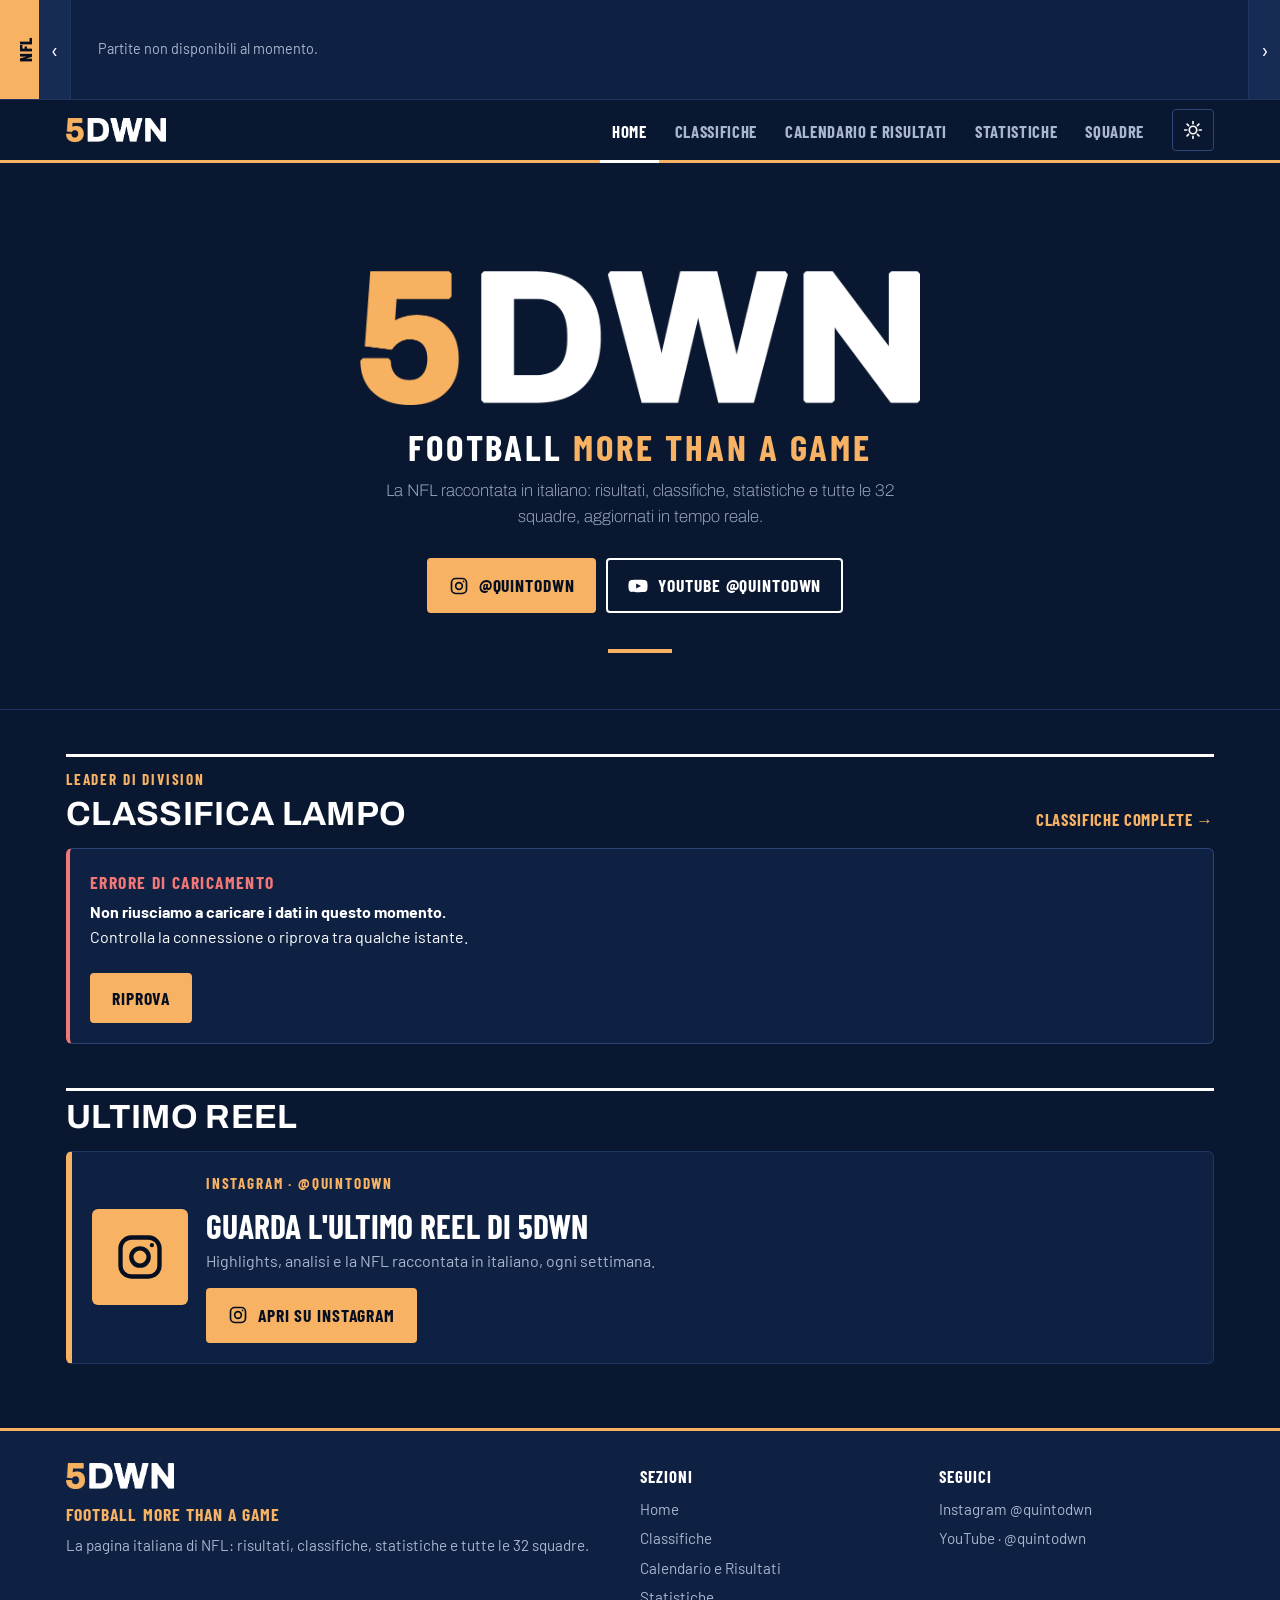
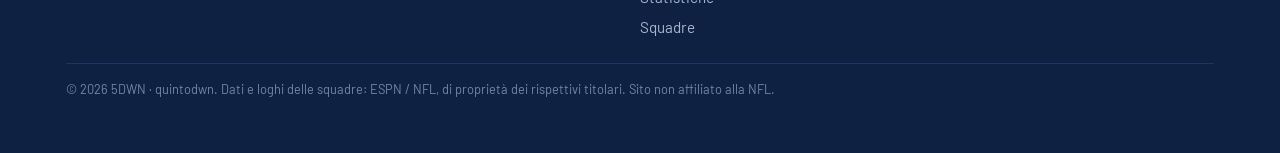
<file: index.html>
<!doctype html>
<html lang="it">
<head>
  <meta charset="utf-8">
  <script>try{var t=localStorage.getItem("5dwn-theme");if(t==="light"||t==="dark")document.documentElement.setAttribute("data-theme",t)}catch(e){}</script>
  <meta name="viewport" content="width=device-width, initial-scale=1, viewport-fit=cover">
  <title>5DWN · Football more than a game</title>
  <meta name="description" content="5DWN (quintodwn) è la pagina italiana di NFL: risultati, classifiche, statistiche e schede delle 32 squadre.">
  <meta name="theme-color" content="#0a1730">
  <meta property="og:type" content="website">
  <meta property="og:site_name" content="5DWN">
  <meta property="og:title" content="5DWN · Football more than a game">
  <meta property="og:description" content="5DWN (quintodwn) è la pagina italiana di NFL: risultati, classifiche, statistiche e schede delle 32 squadre.">
  <meta property="og:image" content="assets/img/logo-5dwn.png">
  <link rel="icon" href="assets/img/favicon.png" type="image/png">
  <link rel="apple-touch-icon" href="assets/img/favicon.png">
  <link rel="preconnect" href="https://fonts.googleapis.com">
  <link rel="preconnect" href="https://fonts.gstatic.com" crossorigin>
  <link rel="stylesheet" href="https://fonts.googleapis.com/css2?family=Barlow+Condensed:wght@500;600;700;800&family=Barlow:ital,wght@0,400;0,500;0,600;0,700;1,400&display=swap">
  <link rel="preconnect" href="https://site.api.espn.com" crossorigin>
  <link rel="preconnect" href="https://a.espncdn.com">
  <link rel="stylesheet" href="assets/css/style.css?v=202611241601">
</head>
<body>
  <!-- 1. Banner settimana corrente (striscia risultati, stile ESPN) -->
  <section class="ticker" id="ticker" aria-label="Partite della settimana">
    <div class="ticker-head"><span class="ticker-week" id="ticker-week">NFL</span></div>
    <div class="ticker-track" id="ticker-track"><div class="ticker-empty">Caricamento partite…</div></div>
    <button class="ticker-nav prev" type="button" aria-label="Scorri indietro">‹</button>
    <button class="ticker-nav next" type="button" aria-label="Scorri avanti">›</button>
  </section>

  <header id="site-header" class="site-header">
    <div class="container bar"><a class="brand" href="index.html"><img class="site-logo" src="assets/img/logo-5dwn.png" alt="5DWN" width="1220" height="293"></a></div>
  </header>

  <main>
    <!-- 2. Hero -->
    <section class="hero">
      <div class="container">
        <h1 class="visually-hidden">5DWN</h1>
        <img class="hero-logo site-logo" src="assets/img/logo-5dwn.png" alt="5DWN" width="1220" height="293">
        <p class="payoff">Football <strong>more than a game</strong></p>
        <p class="sub">La NFL raccontata in italiano: risultati, classifiche, statistiche e tutte le 32 squadre, aggiornati in tempo reale.</p>
        <div class="cta" id="cta"></div>
        <div class="yardline" aria-hidden="true"></div>
      </div>
    </section>

    <div class="container">
      <!-- 3. Classifica lampo -->
      <section class="section">
        <div class="section-head">
          <div><span class="eyebrow" id="leaders-label">Leader di division</span><h2>Classifica lampo</h2></div>
          <a class="link-more" href="classifiche.html#division">Classifiche complete →</a>
        </div>
        <div id="leaders"></div>
      </section>

      <!-- 4. Ultimo reel -->
      <section class="section">
        <div class="section-head"><h2>Ultimo reel</h2></div>
        <div id="reel"></div>
      </section>
    </div>
  </main>
  <footer id="site-footer" class="site-footer"></footer>
  <noscript><div class="container state">Per vedere risultati e classifiche aggiornati attiva JavaScript.</div></noscript>
  <script type="module" src="assets/js/pages/home.js?v=202611241601"></script>
</body>
</html>
</file>
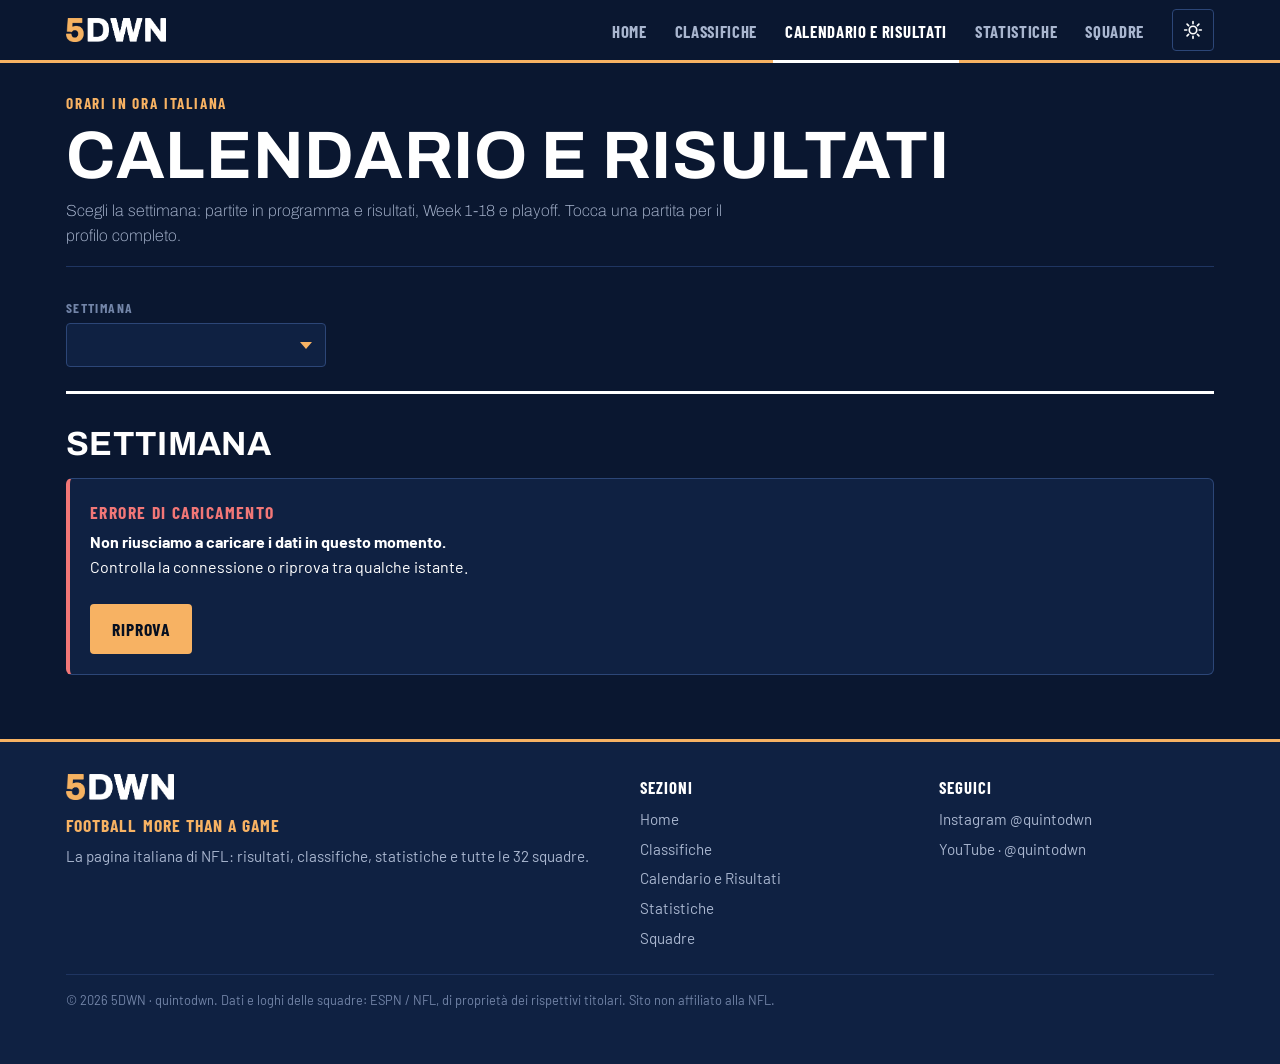
<file: calendario.html>
<!doctype html>
<html lang="it">
<head>
  <meta charset="utf-8">
  <script>try{var t=localStorage.getItem("5dwn-theme");if(t==="light"||t==="dark")document.documentElement.setAttribute("data-theme",t)}catch(e){}</script>
  <meta name="viewport" content="width=device-width, initial-scale=1, viewport-fit=cover">
  <title>Calendario e Risultati NFL · 5DWN</title>
  <meta name="description" content="Calendario NFL settimana per settimana: partite in programma con orari italiani e risultati.">
  <meta name="theme-color" content="#0a1730">
  <meta property="og:type" content="website">
  <meta property="og:site_name" content="5DWN">
  <meta property="og:title" content="Calendario e Risultati NFL · 5DWN">
  <meta property="og:description" content="Calendario NFL settimana per settimana: partite in programma con orari italiani e risultati.">
  <meta property="og:image" content="assets/img/logo-5dwn.png">
  <link rel="icon" href="assets/img/favicon.png" type="image/png">
  <link rel="apple-touch-icon" href="assets/img/favicon.png">
  <link rel="preconnect" href="https://fonts.googleapis.com">
  <link rel="preconnect" href="https://fonts.gstatic.com" crossorigin>
  <link rel="stylesheet" href="https://fonts.googleapis.com/css2?family=Barlow+Condensed:wght@500;600;700;800&family=Barlow:ital,wght@0,400;0,500;0,600;0,700;1,400&display=swap">
  <link rel="preconnect" href="https://site.api.espn.com" crossorigin>
  <link rel="preconnect" href="https://a.espncdn.com">
  <link rel="stylesheet" href="assets/css/style.css?v=202611241601">
</head>
<body>
  <header id="site-header" class="site-header">
    <div class="container bar"><a class="brand" href="index.html"><img class="site-logo" src="assets/img/logo-5dwn.png" alt="5DWN" width="1220" height="293"></a></div>
  </header>

  <main>
    <div class="container">
      <header class="page-head">
        <span class="eyebrow">Orari in ora italiana</span>
        <h1>Calendario e Risultati</h1>
        <p>Scegli la settimana: partite in programma e risultati, Week 1-18 e playoff. Tocca una partita per il profilo completo.</p>
      </header>

      <label class="select-field">
        <span class="select-label">Settimana</span>
        <span class="select-wrap"><select id="week-select" class="select" aria-label="Settimana della stagione"></select></span>
      </label>

      <section class="section" style="margin-top:24px">
        <div class="section-head"><div><span class="eyebrow" id="week-dates"></span><h2 id="week-title">Settimana</h2></div><span class="count" id="week-count"></span></div>
        <div id="games"></div>
      </section>
    </div>
  </main>

  <footer id="site-footer" class="site-footer"></footer>
  <noscript><div class="container state">Per vedere risultati e classifiche aggiornati attiva JavaScript.</div></noscript>
  <script type="module" src="assets/js/pages/calendario.js?v=202611241601"></script>
</body>
</html>
</file>
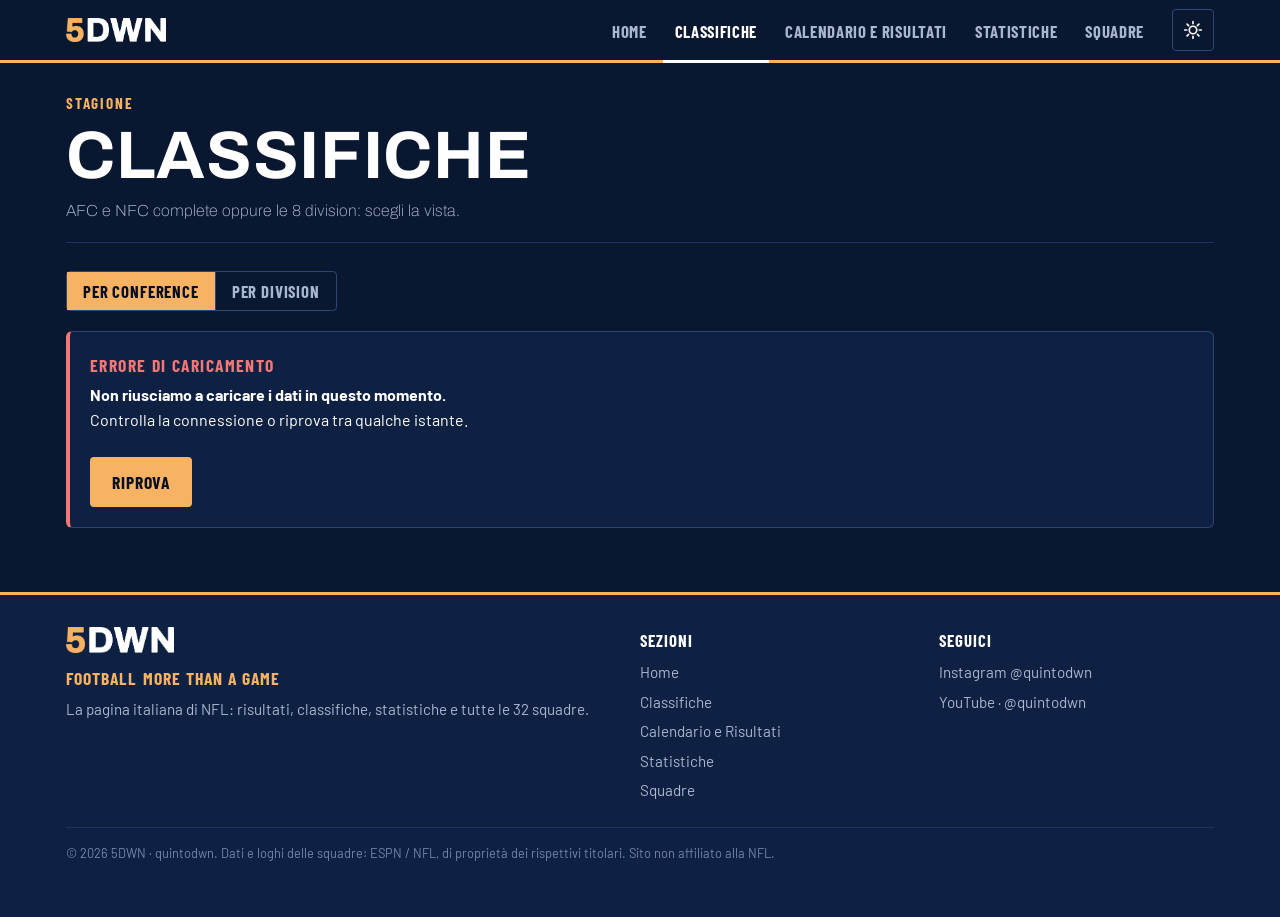
<file: classifiche.html>
<!doctype html>
<html lang="it">
<head>
  <meta charset="utf-8">
  <script>try{var t=localStorage.getItem("5dwn-theme");if(t==="light"||t==="dark")document.documentElement.setAttribute("data-theme",t)}catch(e){}</script>
  <meta name="viewport" content="width=device-width, initial-scale=1, viewport-fit=cover">
  <title>Classifiche NFL · 5DWN</title>
  <meta name="description" content="Classifica NFL aggiornata per conference (AFC e NFC) e per division.">
  <meta name="theme-color" content="#0a1730">
  <meta property="og:type" content="website">
  <meta property="og:site_name" content="5DWN">
  <meta property="og:title" content="Classifiche NFL · 5DWN">
  <meta property="og:description" content="Classifica NFL aggiornata per conference (AFC e NFC) e per division.">
  <meta property="og:image" content="assets/img/logo-5dwn.png">
  <link rel="icon" href="assets/img/favicon.png" type="image/png">
  <link rel="apple-touch-icon" href="assets/img/favicon.png">
  <link rel="preconnect" href="https://fonts.googleapis.com">
  <link rel="preconnect" href="https://fonts.gstatic.com" crossorigin>
  <link rel="stylesheet" href="https://fonts.googleapis.com/css2?family=Barlow+Condensed:wght@500;600;700;800&family=Barlow:ital,wght@0,400;0,500;0,600;0,700;1,400&display=swap">
  <link rel="preconnect" href="https://site.api.espn.com" crossorigin>
  <link rel="preconnect" href="https://a.espncdn.com">
  <link rel="stylesheet" href="assets/css/style.css?v=202611241601">
</head>
<body>
  <header id="site-header" class="site-header">
    <div class="container bar"><a class="brand" href="index.html"><img class="site-logo" src="assets/img/logo-5dwn.png" alt="5DWN" width="1220" height="293"></a></div>
  </header>

  <main>
    <div class="container">
      <header class="page-head">
        <span class="eyebrow">Stagione <span id="season-name"></span></span>
        <h1>Classifiche</h1>
        <p>AFC e NFC complete oppure le 8 division: scegli la vista.</p>
      </header>
      <div class="segmented" id="view-toggle" role="group" aria-label="Vista classifica" style="margin-bottom:20px">
        <button type="button" data-view="conference" aria-pressed="true">Per conference</button>
        <button type="button" data-view="division" aria-pressed="false">Per division</button>
      </div>
      <div id="standings"></div>
    </div>
  </main>
  <footer id="site-footer" class="site-footer"></footer>
  <noscript><div class="container state">Per vedere risultati e classifiche aggiornati attiva JavaScript.</div></noscript>
  <script type="module" src="assets/js/pages/classifiche.js?v=202611241601"></script>
</body>
</html>
</file>
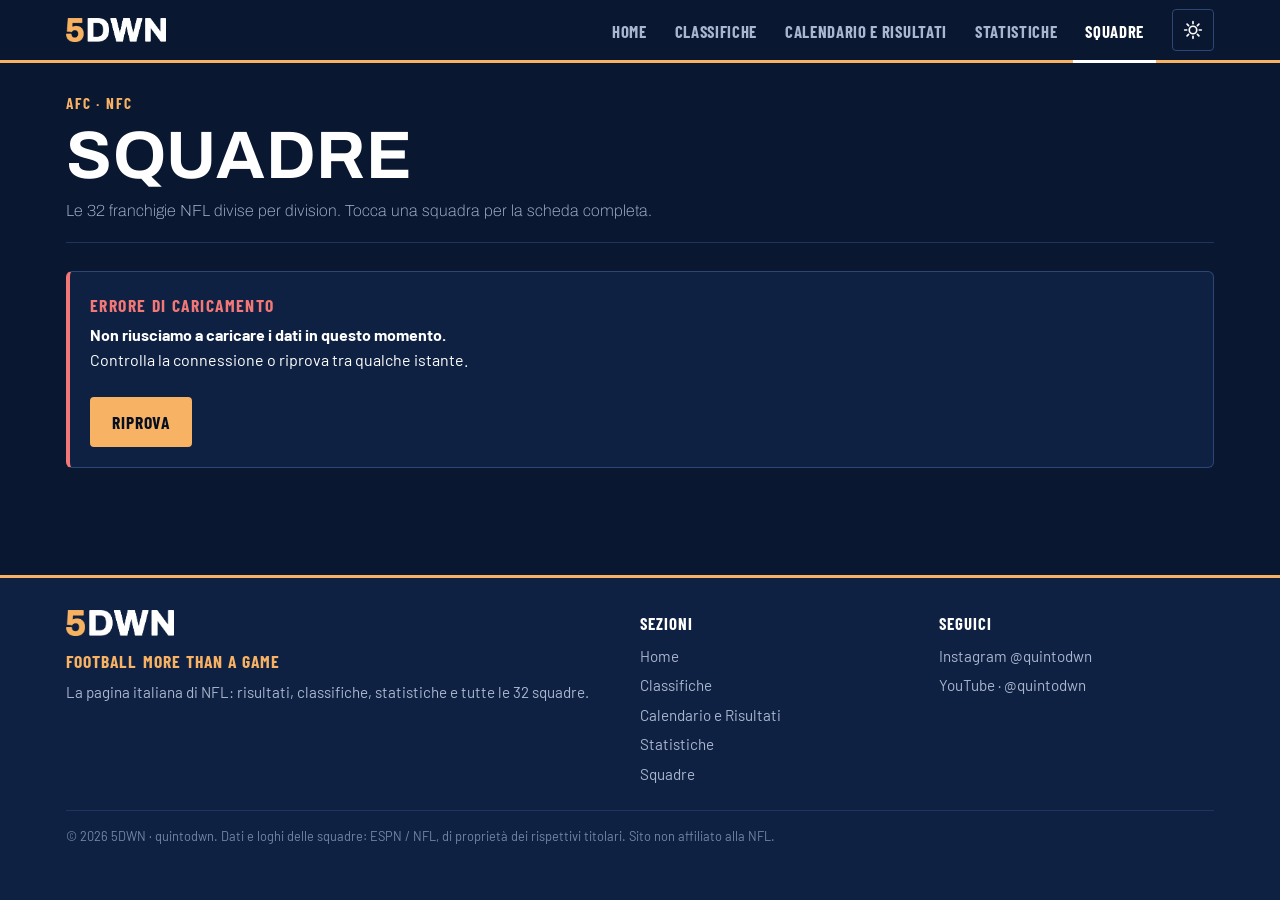
<file: giocatore.html>
<!doctype html>
<html lang="it">
<head>
  <meta charset="utf-8">
  <script>try{var t=localStorage.getItem("5dwn-theme");if(t==="light"||t==="dark")document.documentElement.setAttribute("data-theme",t)}catch(e){}</script>
  <meta name="viewport" content="width=device-width, initial-scale=1, viewport-fit=cover">
  <title>Giocatore · 5DWN</title>
  <meta name="description" content="Profilo giocatore NFL: dati, statistiche stagionali e game log partita per partita.">
  <meta name="theme-color" content="#0a1730">
  <meta property="og:type" content="website">
  <meta property="og:site_name" content="5DWN">
  <meta property="og:title" content="Giocatore · 5DWN">
  <meta property="og:description" content="Profilo giocatore NFL: dati, statistiche stagionali e game log partita per partita.">
  <meta property="og:image" content="assets/img/logo-5dwn.png">
  <link rel="icon" href="assets/img/favicon.png" type="image/png">
  <link rel="apple-touch-icon" href="assets/img/favicon.png">
  <link rel="preconnect" href="https://fonts.googleapis.com">
  <link rel="preconnect" href="https://fonts.gstatic.com" crossorigin>
  <link rel="stylesheet" href="https://fonts.googleapis.com/css2?family=Barlow+Condensed:wght@500;600;700;800&family=Barlow:ital,wght@0,400;0,500;0,600;0,700;1,400&display=swap">
  <link rel="preconnect" href="https://site.api.espn.com" crossorigin>
  <link rel="preconnect" href="https://a.espncdn.com">
  <link rel="stylesheet" href="assets/css/style.css?v=202611241601">
</head>
<body>
  <header id="site-header" class="site-header">
    <div class="container bar"><a class="brand" href="index.html"><img class="site-logo" src="assets/img/logo-5dwn.png" alt="5DWN" width="1220" height="293"></a></div>
  </header>

  <main>
    <div class="container">
      <div id="player"></div>
    </div>
  </main>
  <footer id="site-footer" class="site-footer"></footer>
  <noscript><div class="container state">Per vedere risultati e classifiche aggiornati attiva JavaScript.</div></noscript>
  <script type="module" src="assets/js/pages/giocatore.js?v=202611241601"></script>
</body>
</html>
</file>
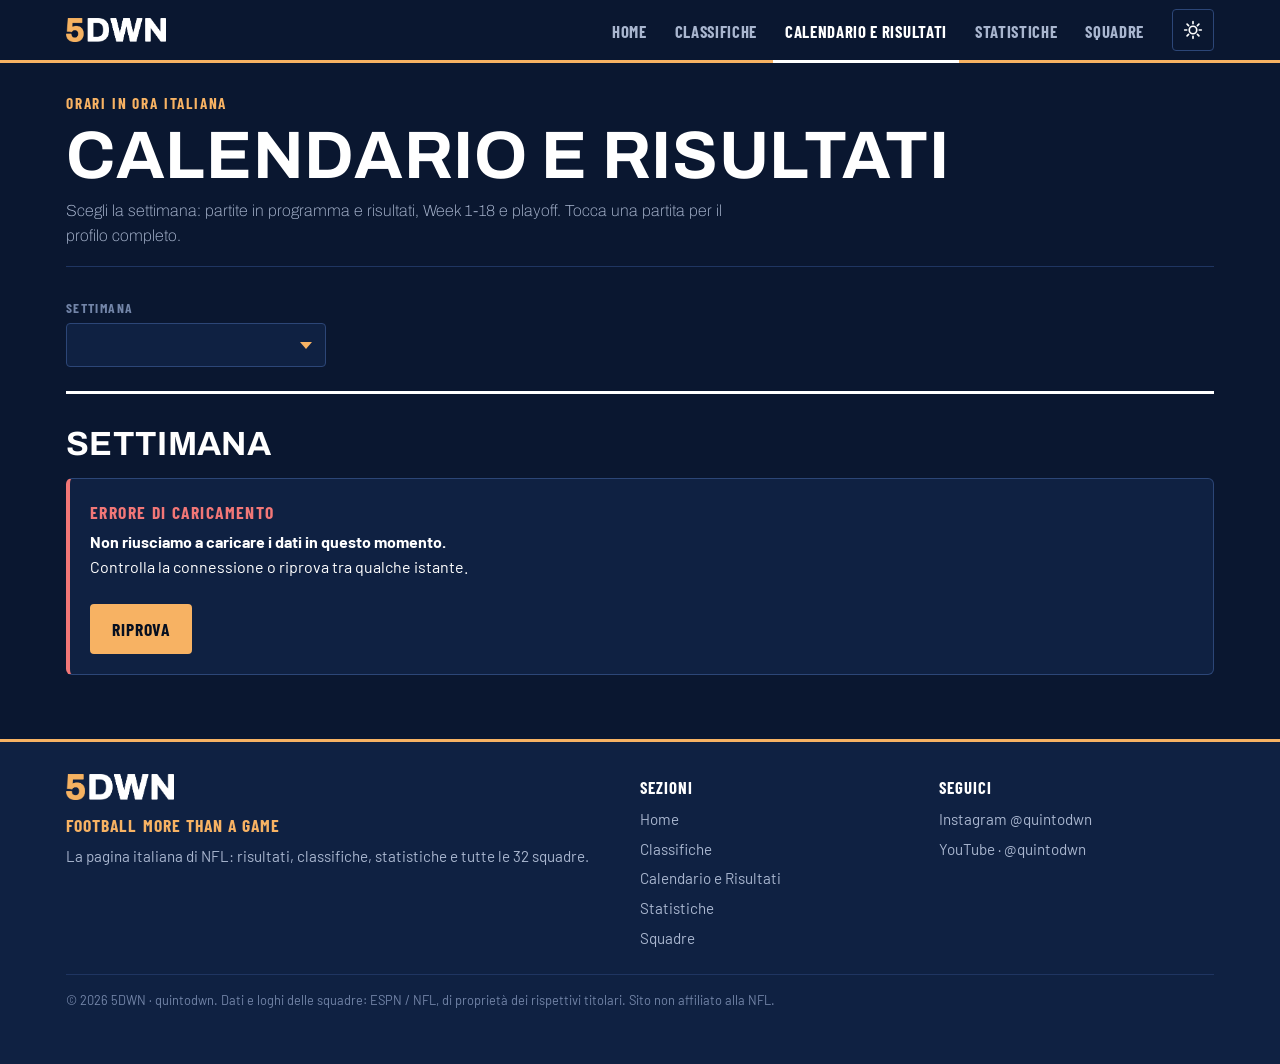
<file: partita.html>
<!doctype html>
<html lang="it">
<head>
  <meta charset="utf-8">
  <script>try{var t=localStorage.getItem("5dwn-theme");if(t==="light"||t==="dark")document.documentElement.setAttribute("data-theme",t)}catch(e){}</script>
  <meta name="viewport" content="width=device-width, initial-scale=1, viewport-fit=cover">
  <title>Partita · 5DWN</title>
  <meta name="description" content="Profilo partita NFL: punteggio, statistiche, protagonisti, forma, scontri diretti e infortuni.">
  <meta name="theme-color" content="#0a1730">
  <meta property="og:type" content="website">
  <meta property="og:site_name" content="5DWN">
  <meta property="og:title" content="Partita · 5DWN">
  <meta property="og:description" content="Profilo partita NFL: punteggio, statistiche, protagonisti, forma, scontri diretti e infortuni.">
  <meta property="og:image" content="assets/img/logo-5dwn.png">
  <link rel="icon" href="assets/img/favicon.png" type="image/png">
  <link rel="apple-touch-icon" href="assets/img/favicon.png">
  <link rel="preconnect" href="https://fonts.googleapis.com">
  <link rel="preconnect" href="https://fonts.gstatic.com" crossorigin>
  <link rel="stylesheet" href="https://fonts.googleapis.com/css2?family=Barlow+Condensed:wght@500;600;700;800&family=Barlow:ital,wght@0,400;0,500;0,600;0,700;1,400&display=swap">
  <link rel="preconnect" href="https://site.api.espn.com" crossorigin>
  <link rel="preconnect" href="https://a.espncdn.com">
  <link rel="stylesheet" href="assets/css/style.css?v=202611241601">
</head>
<body>
  <header id="site-header" class="site-header">
    <div class="container bar"><a class="brand" href="index.html"><img class="site-logo" src="assets/img/logo-5dwn.png" alt="5DWN" width="1220" height="293"></a></div>
  </header>

  <main>
    <div class="container">
      <div id="match"></div>
    </div>
  </main>
  <footer id="site-footer" class="site-footer"></footer>
  <noscript><div class="container state">Per vedere risultati e classifiche aggiornati attiva JavaScript.</div></noscript>
  <script type="module" src="assets/js/pages/partita.js?v=202611241601"></script>
</body>
</html>
</file>
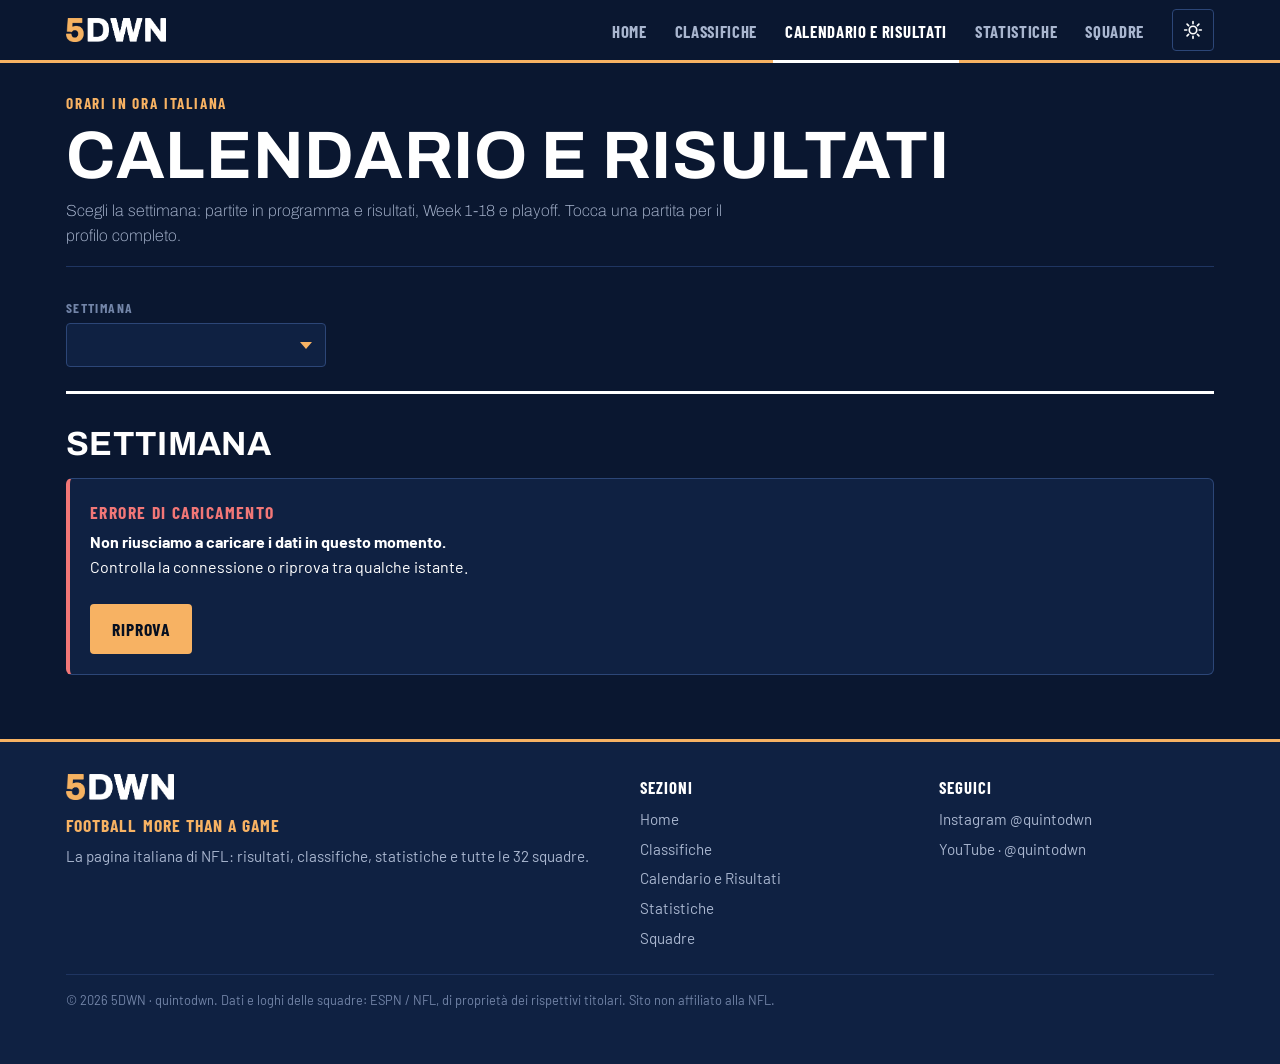
<file: risultati.html>
<!doctype html>
<html lang="it">
<head>
  <meta charset="utf-8">
  <title>Calendario e Risultati · 5DWN</title>
  <meta name="robots" content="noindex">
  <link rel="canonical" href="calendario.html">
  <meta http-equiv="refresh" content="0; url=calendario.html">
  <script>location.replace("calendario.html" + location.search + location.hash);</script>
</head>
<body style="background:#0a1730"></body>
</html>
</file>
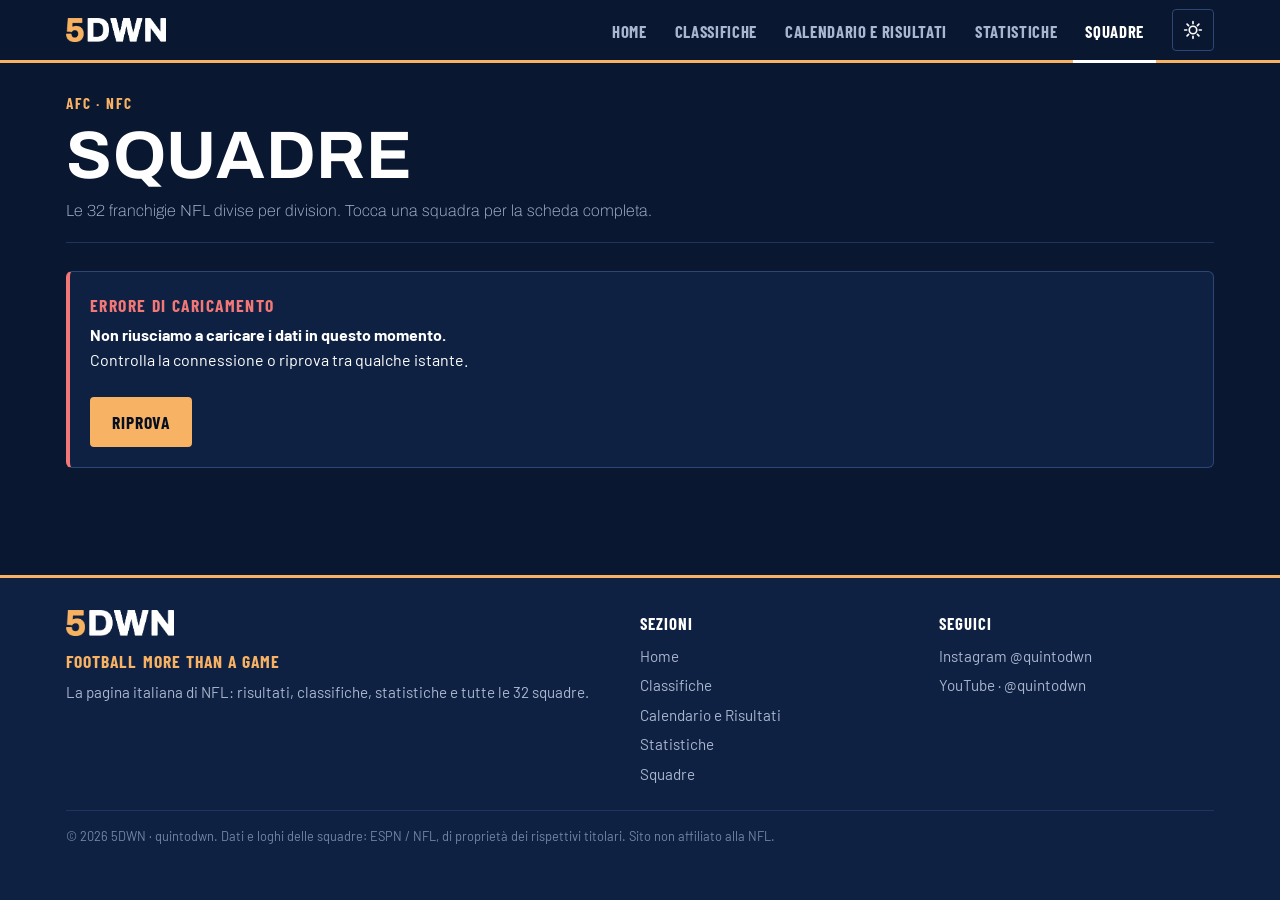
<file: squadra.html>
<!doctype html>
<html lang="it">
<head>
  <meta charset="utf-8">
  <script>try{var t=localStorage.getItem("5dwn-theme");if(t==="light"||t==="dark")document.documentElement.setAttribute("data-theme",t)}catch(e){}</script>
  <meta name="viewport" content="width=device-width, initial-scale=1, viewport-fit=cover">
  <title>Squadra · 5DWN</title>
  <meta name="description" content="Scheda squadra NFL: stadio, head coach, roster, calendario e storia.">
  <meta name="theme-color" content="#0a1730">
  <meta property="og:type" content="website">
  <meta property="og:site_name" content="5DWN">
  <meta property="og:title" content="Squadra · 5DWN">
  <meta property="og:description" content="Scheda squadra NFL: stadio, head coach, roster, calendario e storia.">
  <meta property="og:image" content="assets/img/logo-5dwn.png">
  <link rel="icon" href="assets/img/favicon.png" type="image/png">
  <link rel="apple-touch-icon" href="assets/img/favicon.png">
  <link rel="preconnect" href="https://fonts.googleapis.com">
  <link rel="preconnect" href="https://fonts.gstatic.com" crossorigin>
  <link rel="stylesheet" href="https://fonts.googleapis.com/css2?family=Barlow+Condensed:wght@500;600;700;800&family=Barlow:ital,wght@0,400;0,500;0,600;0,700;1,400&display=swap">
  <link rel="preconnect" href="https://site.api.espn.com" crossorigin>
  <link rel="preconnect" href="https://a.espncdn.com">
  <link rel="stylesheet" href="assets/css/style.css?v=202611241601">
</head>
<body>
  <header id="site-header" class="site-header">
    <div class="container bar"><a class="brand" href="index.html"><img class="site-logo" src="assets/img/logo-5dwn.png" alt="5DWN" width="1220" height="293"></a></div>
  </header>

  <main>
    <div class="container">
      <div id="team"></div>
    </div>
  </main>
  <footer id="site-footer" class="site-footer"></footer>
  <noscript><div class="container state">Per vedere risultati e classifiche aggiornati attiva JavaScript.</div></noscript>
  <script type="module" src="assets/js/pages/squadra.js?v=202611241601"></script>
</body>
</html>
</file>
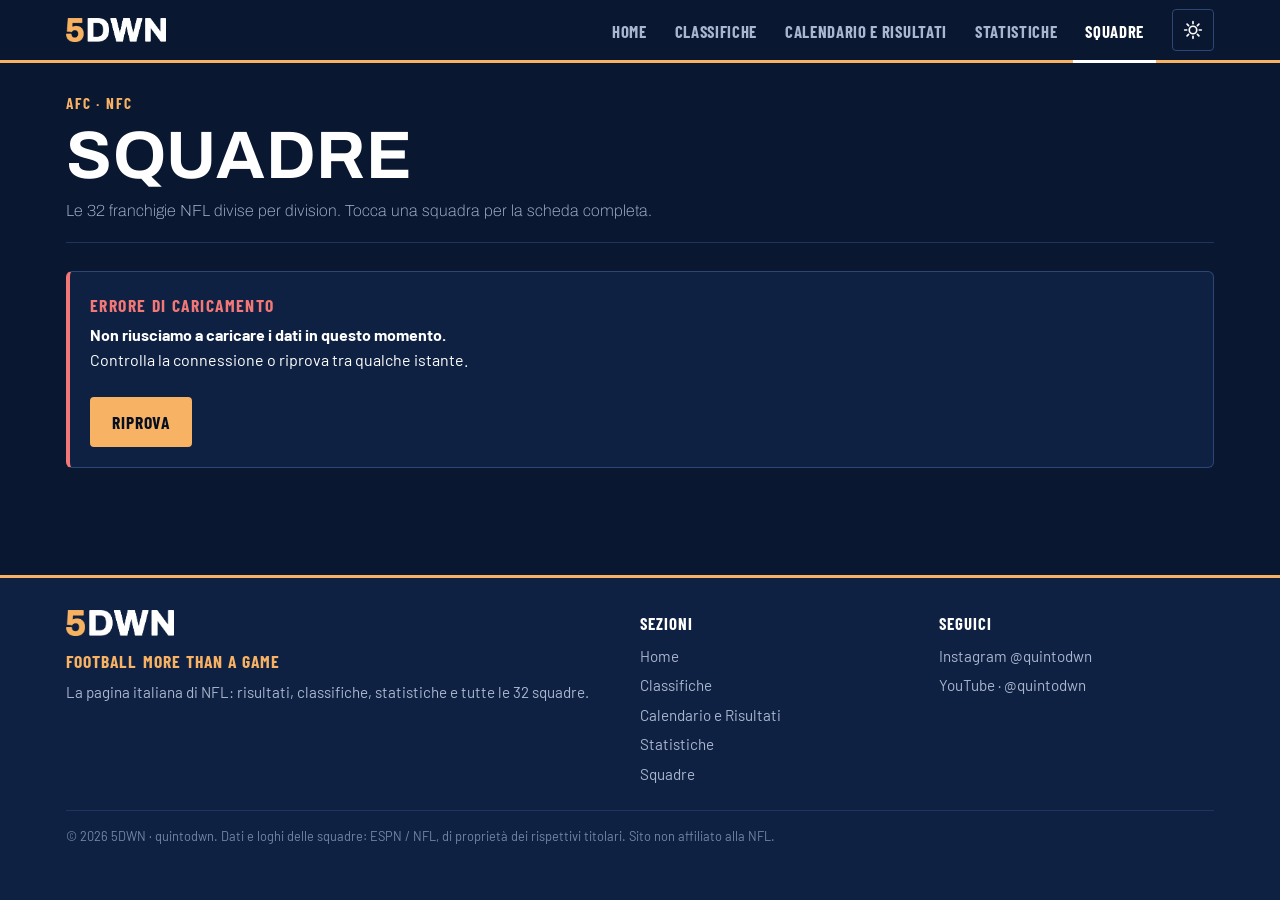
<file: squadre.html>
<!doctype html>
<html lang="it">
<head>
  <meta charset="utf-8">
  <script>try{var t=localStorage.getItem("5dwn-theme");if(t==="light"||t==="dark")document.documentElement.setAttribute("data-theme",t)}catch(e){}</script>
  <meta name="viewport" content="width=device-width, initial-scale=1, viewport-fit=cover">
  <title>Le 32 squadre NFL · 5DWN</title>
  <meta name="description" content="Le schede di tutte le 32 squadre NFL: stadio, coach, roster e storia.">
  <meta name="theme-color" content="#0a1730">
  <meta property="og:type" content="website">
  <meta property="og:site_name" content="5DWN">
  <meta property="og:title" content="Le 32 squadre NFL · 5DWN">
  <meta property="og:description" content="Le schede di tutte le 32 squadre NFL: stadio, coach, roster e storia.">
  <meta property="og:image" content="assets/img/logo-5dwn.png">
  <link rel="icon" href="assets/img/favicon.png" type="image/png">
  <link rel="apple-touch-icon" href="assets/img/favicon.png">
  <link rel="preconnect" href="https://fonts.googleapis.com">
  <link rel="preconnect" href="https://fonts.gstatic.com" crossorigin>
  <link rel="stylesheet" href="https://fonts.googleapis.com/css2?family=Barlow+Condensed:wght@500;600;700;800&family=Barlow:ital,wght@0,400;0,500;0,600;0,700;1,400&display=swap">
  <link rel="preconnect" href="https://site.api.espn.com" crossorigin>
  <link rel="preconnect" href="https://a.espncdn.com">
  <link rel="stylesheet" href="assets/css/style.css?v=202611241601">
</head>
<body>
  <header id="site-header" class="site-header">
    <div class="container bar"><a class="brand" href="index.html"><img class="site-logo" src="assets/img/logo-5dwn.png" alt="5DWN" width="1220" height="293"></a></div>
  </header>

  <main>
    <div class="container">
      <header class="page-head">
        <span class="eyebrow">AFC · NFC</span>
        <h1>Squadre</h1>
        <p>Le 32 franchigie NFL divise per division. Tocca una squadra per la scheda completa.</p>
      </header>
      <div id="teams"></div>
    </div>
  </main>
  <footer id="site-footer" class="site-footer"></footer>
  <noscript><div class="container state">Per vedere risultati e classifiche aggiornati attiva JavaScript.</div></noscript>
  <script type="module" src="assets/js/pages/squadre.js?v=202611241601"></script>
</body>
</html>
</file>
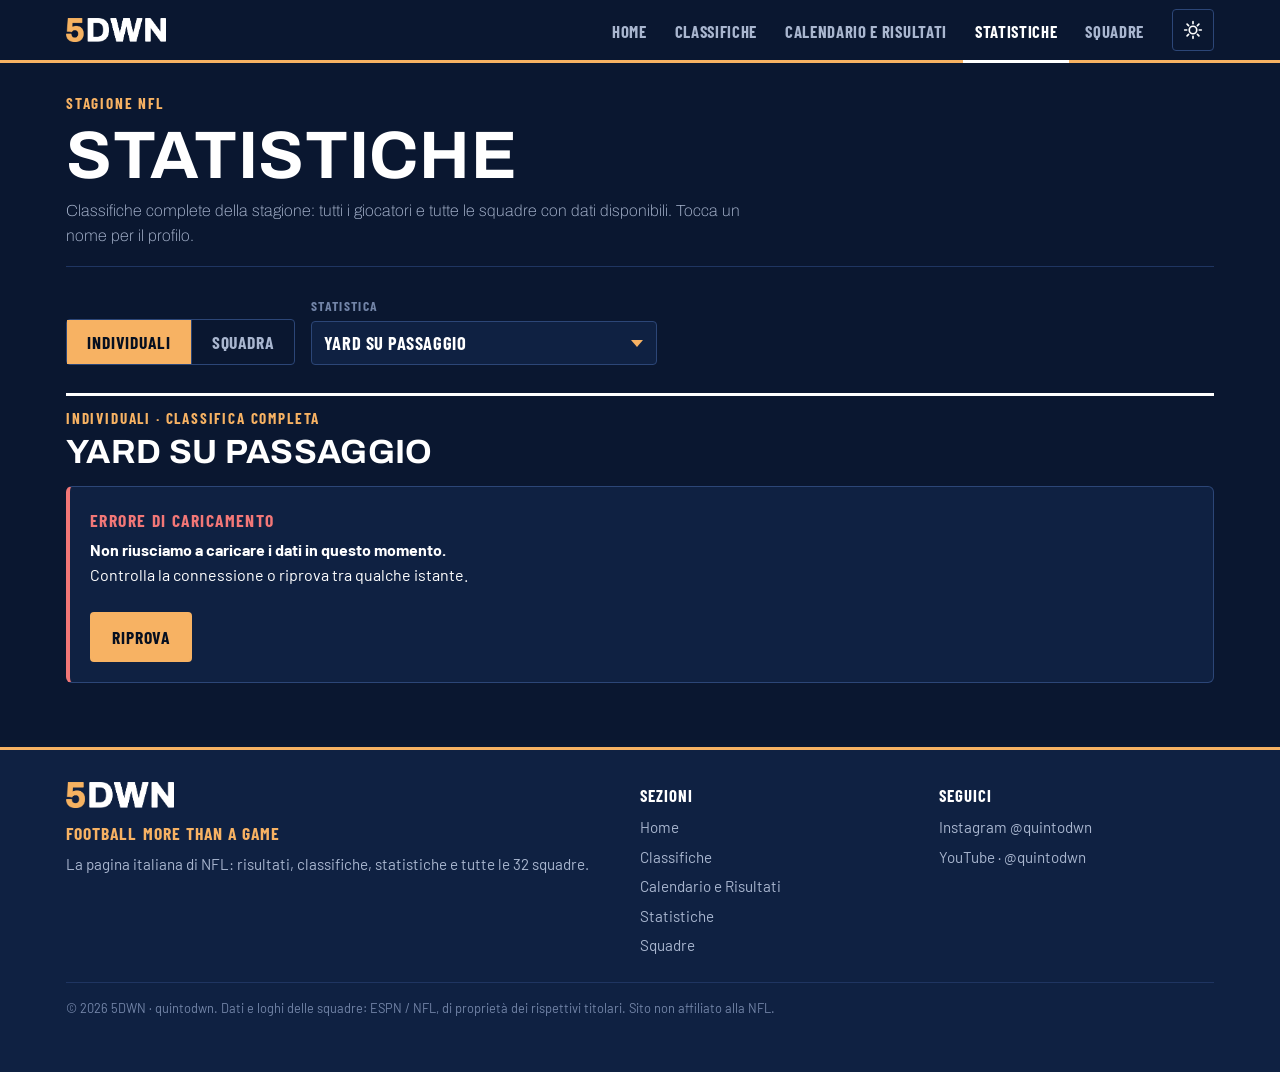
<file: statistiche.html>
<!doctype html>
<html lang="it">
<head>
  <meta charset="utf-8">
  <script>try{var t=localStorage.getItem("5dwn-theme");if(t==="light"||t==="dark")document.documentElement.setAttribute("data-theme",t)}catch(e){}</script>
  <meta name="viewport" content="width=device-width, initial-scale=1, viewport-fit=cover">
  <title>Statistiche NFL · 5DWN</title>
  <meta name="description" content="Statistiche NFL della stagione: classifiche complete individuali e di squadra.">
  <meta name="theme-color" content="#0a1730">
  <meta property="og:type" content="website">
  <meta property="og:site_name" content="5DWN">
  <meta property="og:title" content="Statistiche NFL · 5DWN">
  <meta property="og:description" content="Classifiche complete individuali e di squadra.">
  <meta property="og:image" content="assets/img/logo-5dwn.png">
  <link rel="icon" href="assets/img/favicon.png" type="image/png">
  <link rel="apple-touch-icon" href="assets/img/favicon.png">
  <link rel="preconnect" href="https://fonts.googleapis.com">
  <link rel="preconnect" href="https://fonts.gstatic.com" crossorigin>
  <link rel="stylesheet" href="https://fonts.googleapis.com/css2?family=Barlow+Condensed:wght@500;600;700;800&family=Barlow:ital,wght@0,400;0,500;0,600;0,700;1,400&display=swap">
  <link rel="preconnect" href="https://site.api.espn.com" crossorigin>
  <link rel="preconnect" href="https://a.espncdn.com">
  <link rel="stylesheet" href="assets/css/style.css?v=202611241601">
</head>
<body>
  <header id="site-header" class="site-header">
    <div class="container bar"><a class="brand" href="index.html"><img class="site-logo" src="assets/img/logo-5dwn.png" alt="5DWN" width="1220" height="293"></a></div>
  </header>

  <main>
    <div class="container">
      <header class="page-head">
        <span class="eyebrow" id="season-label">Stagione NFL</span>
        <h1>Statistiche</h1>
        <p>Classifiche complete della stagione: tutti i giocatori e tutte le squadre con dati disponibili. Tocca un nome per il profilo.</p>
      </header>

      <div class="stats-controls">
        <div class="segmented" id="mode-toggle" role="group" aria-label="Tipo di statistiche">
          <button type="button" data-mode="players" aria-pressed="true">Individuali</button>
          <button type="button" data-mode="teams" aria-pressed="false">Squadra</button>
        </div>
        <label class="select-field">
          <span class="select-label">Statistica</span>
          <span class="select-wrap"><select id="stat-select" class="select"></select></span>
        </label>
      </div>

      <section class="section rank-section">
        <div class="section-head"><div><span class="eyebrow" id="rank-eyebrow"></span><h2 id="rank-title">Statistica</h2></div><span class="count" id="rank-count"></span></div>
        <div id="ranking"><div class="state" role="status"><div class="spinner"></div>Caricamento della classifica…</div></div>
      </section>
    </div>
  </main>

  <footer id="site-footer" class="site-footer"></footer>
  <noscript><div class="container state">Per vedere le statistiche aggiornate attiva JavaScript.</div></noscript>
  <script>
    /* Se lo script della pagina non parte (file vecchi in cache, rete, estensioni del browser)
       mostriamo l'errore invece di lasciare la pagina vuota. */
    (function () {
      function fail(msg) {
        var b = document.getElementById("ranking");
        if (!b || b.querySelector(".ld-row") || b.querySelector(".state.error")) return;
        b.innerHTML = '<div class="state error" role="alert"><span class="label">Errore di caricamento</span>' +
          '<p><strong>La pagina Statistiche non si è avviata.</strong><br>Dettaglio: ' + String(msg).replace(/[<>&]/g, "") + '</p>' +
          '<p>Chiudi la scheda e riapri la pagina, oppure premi Cmd+Shift+R.</p></div>';
      }
      window.addEventListener("error", function (e) {
        var t = e.target;
        if (t && t.tagName && t.tagName !== "SCRIPT") return; // immagini e loghi hanno già un ripiego
        fail((e.message || "file non caricato") + (t && t.src ? " (" + t.src.split("/").pop() + ")" : e.filename ? " (" + e.filename.split("/").pop() + ")" : ""));
      }, true);
      window.addEventListener("unhandledrejection", function (e) { fail(e.reason && e.reason.message ? e.reason.message : e.reason); });
      setTimeout(function () {
        var b = document.getElementById("ranking");
        if (b && b.querySelector(".spinner") && !window.__5dwnStatsStarted) fail("lo script non è partito entro 15 secondi");
      }, 15000);
    })();
  </script>
  <script type="module" src="assets/js/pages/statistiche.js?v=202611241601"></script>
</body>
</html>
</file>
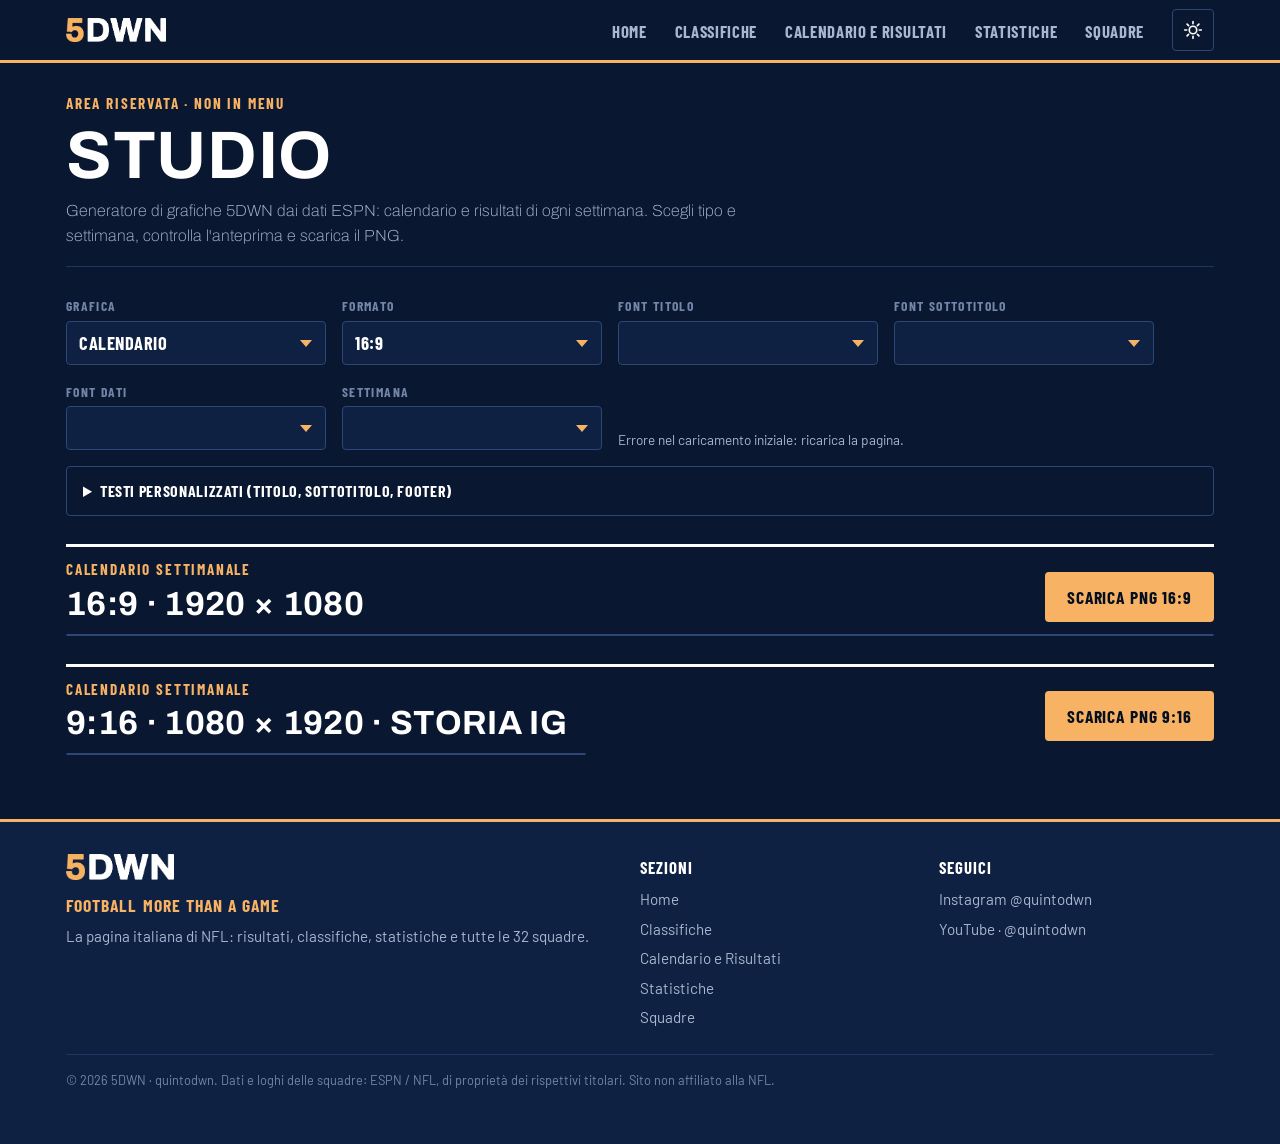
<file: studio.html>
<!doctype html>
<html lang="it">
<head>
  <meta charset="utf-8">
  <script>try{var t=localStorage.getItem("5dwn-theme");if(t==="light"||t==="dark")document.documentElement.setAttribute("data-theme",t)}catch(e){}</script>
  <meta name="viewport" content="width=device-width, initial-scale=1, viewport-fit=cover">
  <title>Studio · 5DWN</title>
  <meta name="description" content="Studio grafiche 5DWN.">
  <meta name="robots" content="noindex, nofollow">
  <meta name="theme-color" content="#0a1730">
  <meta property="og:type" content="website">
  <meta property="og:site_name" content="5DWN">
  <meta property="og:title" content="Studio · 5DWN">
  <meta property="og:description" content="Scheda squadra NFL: stadio, head coach, roster, calendario e storia.">
  <meta property="og:image" content="assets/img/logo-5dwn.png">
  <link rel="icon" href="assets/img/favicon.png" type="image/png">
  <link rel="apple-touch-icon" href="assets/img/favicon.png">
  <link rel="preconnect" href="https://fonts.googleapis.com">
  <link rel="preconnect" href="https://fonts.gstatic.com" crossorigin>
  <link rel="stylesheet" href="https://fonts.googleapis.com/css2?family=Archivo:ital,wdth,wght@0,62..125,100..900;1,62..125,100..900&family=Barlow+Condensed:wght@500;600;700;800&family=Barlow:ital,wght@0,400;0,500;0,600;0,700;1,400&display=swap">
  <link rel="preconnect" href="https://site.api.espn.com" crossorigin>
  <link rel="preconnect" href="https://a.espncdn.com">
  <link rel="stylesheet" href="assets/css/style.css?v=202611241601">
  <link rel="stylesheet" href="assets/css/studio.css?v=202611241601">
</head>
<body>
  <header id="site-header" class="site-header">
    <div class="container bar"><a class="brand" href="index.html"><img class="site-logo" src="assets/img/logo-5dwn.png" alt="5DWN" width="1220" height="293"></a></div>
  </header>

  <main>
    <div class="container">
      <header class="page-head">
        <span class="eyebrow">Area riservata · non in menu</span>
        <h1>Studio</h1>
        <p>Generatore di grafiche 5DWN dai dati ESPN: calendario e risultati di ogni settimana. Scegli tipo e settimana, controlla l'anteprima e scarica il PNG.</p>
      </header>

      <div class="studio-controls">
        <label class="select-field">
          <span class="select-label">Grafica</span>
          <span class="select-wrap"><select id="tpl-select" class="select" aria-label="Tipo di grafica" autocomplete="off">
            <option value="calendar">Calendario</option>
            <option value="team">Calendario squadra</option>
            <option value="multisched">Calendari a confronto</option>
            <option value="results">Risultati</option>
            <option value="standings">Classifiche</option>
            <option value="playoff">Playoff picture</option>
            <option value="draft">Ordine draft</option>
            <option value="game">Partita</option>
            <option value="player">Giocatore</option>
            <option value="compare">Confronto giocatori</option>
            <option value="tcompare">Confronto squadre</option>
            <option value="statsplit">Confronto stat player</option>
            <option value="tiers">Tiers</option>
            <option value="free">Grafica libera</option>
            <option value="lowerthird">Lower third (video) ↗</option>
          </select></span>
        </label>
        <label class="select-field" id="fmt-toggle">
          <span class="select-label">Formato</span>
          <span class="select-wrap"><select id="fmt-select" class="select" aria-label="Formato" autocomplete="off">
            <option value="wide">16:9</option>
            <option value="tall">Storie IG 9:16</option>
          </select></span>
        </label>
        <label class="select-field">
          <span class="select-label">Font titolo</span>
          <span class="select-wrap"><select id="font-title" class="select" aria-label="Font del titolo" autocomplete="off"></select></span>
        </label>
        <label class="select-field">
          <span class="select-label">Font sottotitolo</span>
          <span class="select-wrap"><select id="font-sub" class="select" aria-label="Font del sottotitolo" autocomplete="off"></select></span>
        </label>
        <label class="select-field">
          <span class="select-label">Font dati</span>
          <span class="select-wrap"><select id="font-data" class="select" aria-label="Font di nomi, etichette, valori e rank" autocomplete="off"></select></span>
        </label>
        <label class="select-field player-only" hidden>
          <span class="select-label">Stagione</span>
          <span class="select-wrap"><select id="pl-season" class="select" aria-label="Stagione" autocomplete="off"></select></span>
        </label>
        <label class="select-field">
          <span class="select-label">Settimana</span>
          <span class="select-wrap"><select id="week-select" class="select" aria-label="Settimana"></select></span>
        </label>
        <label class="select-field game-only" hidden>
          <span class="select-label">Partita</span>
          <span class="select-wrap"><select id="game-select" class="select" aria-label="Partita"></select></span>
        </label>
        <label class="select-field team-only" hidden>
          <span class="select-label">Squadra</span>
          <span class="select-wrap"><select id="team-select" class="select" aria-label="Squadra" autocomplete="off"></select></span>
        </label>
        <label class="select-field team-only" hidden>
          <span class="select-label">Stagione</span>
          <span class="select-wrap"><select id="team-season" class="select" aria-label="Stagione" autocomplete="off"></select></span>
        </label>
        <label class="select-field player-only" hidden>
          <span class="select-label">Giocatore</span>
          <span class="select-wrap"><select id="player-select" class="select" aria-label="Giocatore"></select></span>
        </label>
        <label class="select-field game-only" hidden>
          <span class="select-label">Foto</span>
          <span class="select-wrap"><select id="photo-select" class="select" aria-label="Foto della partita"></select></span>
        </label>
        <label class="btn game-only" hidden style="cursor:pointer">Carica foto<input type="file" id="photo-upload" accept="image/*" hidden></label>
        <div class="photo-adjust game-only" hidden>
          <label class="range-field"><span class="select-label">Zoom foto</span><input type="range" id="photo-z" min="100" max="300" step="1" value="100"></label>
          <label class="range-field"><span class="select-label">Orizzontale</span><input type="range" id="photo-x" min="0" max="100" step="0.5" value="50"></label>
          <label class="range-field"><span class="select-label">Verticale</span><input type="range" id="photo-y" min="0" max="100" step="0.5" value="50"></label>
          <button type="button" class="btn" id="photo-reset">Centra foto</button>
        </div>
        <span class="studio-hint game-only" id="photo-links" hidden></span>
        <span class="studio-status" id="studio-status" role="status"></span>
      </div>
      <div class="studio-compare draft-only" hidden>
        <div id="dr-controls" class="fl-controls"></div>
      </div>
      <div class="studio-compare tiers-only" hidden>
        <div id="tt-controls" class="fl-controls"></div>
      </div>
      <div class="studio-compare multisched-only" hidden>
        <div class="cmp-row">
          <label class="select-field"><span class="select-label">Squadre</span><span class="select-wrap"><select id="ms-n" class="select" aria-label="Squadre" autocomplete="off"><option value="2">2</option><option value="3">3</option><option value="4">4</option><option value="5">5</option><option value="6">6</option></select></span></label>
          <label class="select-field"><span class="select-label">Stagione</span><span class="select-wrap"><select id="ms-season" class="select" aria-label="Stagione" autocomplete="off"></select></span></label>
          <label class="select-field"><span class="select-label">Dalla week</span><span class="select-wrap"><select id="ms-from" class="select" aria-label="Dalla week" autocomplete="off"></select></span></label>
          <label class="select-field"><span class="select-label">Alla week</span><span class="select-wrap"><select id="ms-to" class="select" aria-label="Alla week" autocomplete="off"></select></span></label>
          <label class="select-field"><span class="select-label">Forza calendario</span><span class="select-wrap"><select id="ms-sos" class="select" aria-label="Forza calendario" autocomplete="off"><option value="yes">Sì (% vittorie avversari)</option><option value="no">No</option></select></span></label>
        </div>
        <div class="cmp-stats">
          <label class="select-field"><span class="select-label">Squadra 1</span><span class="select-wrap"><select id="ms-team0" class="select" aria-label="Squadra 1" autocomplete="off"></select></span></label>
          <label class="select-field"><span class="select-label">Squadra 2</span><span class="select-wrap"><select id="ms-team1" class="select" aria-label="Squadra 2" autocomplete="off"></select></span></label>
          <label class="select-field"><span class="select-label">Squadra 3</span><span class="select-wrap"><select id="ms-team2" class="select" aria-label="Squadra 3" autocomplete="off"></select></span></label>
          <label class="select-field"><span class="select-label">Squadra 4</span><span class="select-wrap"><select id="ms-team3" class="select" aria-label="Squadra 4" autocomplete="off"></select></span></label>
          <label class="select-field"><span class="select-label">Squadra 5</span><span class="select-wrap"><select id="ms-team4" class="select" aria-label="Squadra 5" autocomplete="off"></select></span></label>
          <label class="select-field"><span class="select-label">Squadra 6</span><span class="select-wrap"><select id="ms-team5" class="select" aria-label="Squadra 6" autocomplete="off"></select></span></label>
        </div>
      </div>
      <div class="studio-compare free-only" hidden>
        <div class="cmp-row">
          <label class="select-field"><span class="select-label">Contenuto</span><span class="select-wrap"><select id="fl-mode" class="select" aria-label="Tipo di contenuto" autocomplete="off"><option value="table">Tabella</option><option value="list">Lista / classifica</option><option value="rank">Classifiche a confronto</option><option value="quote">Testo e foto</option></select></span></label>
        </div>
        <div id="fl-controls" class="fl-controls"></div>
      </div>
      <div class="studio-compare statsplit-only" hidden>
        <div class="cmp-row">
          <label class="select-field"><span class="select-label">Periodi</span><span class="select-wrap"><select id="sp-nsplits" class="select" aria-label="Split" autocomplete="off"><option value="1">1 (un solo periodo)</option><option value="2" selected>2</option><option value="3">3</option></select></span></label>
          <label class="select-field"><span class="select-label">Statistiche</span><span class="select-wrap"><select id="sp-nstats" class="select" aria-label="Statistiche" autocomplete="off"><option value="3">3</option><option value="4">4</option><option value="5">5</option><option value="6">6</option><option value="7" selected>7</option><option value="8">8</option></select></span></label>
          <label class="select-field"><span class="select-label">Valori</span><span class="select-wrap"><select id="sp-mode" class="select" aria-label="Valori" autocomplete="off"><option value="avg" selected>Media a partita</option><option value="tot">Totale</option></select></span></label>
          <label class="select-field"><span class="select-label">Evidenzia</span><span class="select-wrap"><select id="sp-highlight" class="select" aria-label="Evidenzia" autocomplete="off"><option value="best" selected>Il migliore</option><option value="none">Nessuno</option></select></span></label>
        </div>
        <div class="cmp-players">
          <div class="cmp-player">
            <span class="select-label">Giocatore</span>
            <span class="select-wrap"><select id="sp-season" class="select" aria-label="Stagione del roster" autocomplete="off"></select></span>
            <span class="select-wrap"><select id="sp-team" class="select" aria-label="Squadra" autocomplete="off"></select></span>
            <span class="select-wrap"><select id="sp-player" class="select" aria-label="Giocatore" autocomplete="off"></select></span>
            <div class="cmp-photo">
              <input type="url" id="sp-photourl" class="text-input" placeholder="Foto: incolla un URL (facoltativo)" autocomplete="off">
              <label class="btn" style="cursor:pointer">File<input type="file" id="sp-photofile" accept="image/*" hidden></label>
              <button type="button" class="btn" id="sp-photoreset">Foto automatica</button>
            </div>
          </div>
          <div class="cmp-player" id="sp-s0">
            <span class="select-label">Split 1</span>
            <span class="select-wrap"><select id="sp-sseason0" class="select" aria-label="Stagione split 1" autocomplete="off"></select></span>
            <div class="cmp-range"><span class="select-wrap"><select id="sp-from0" class="select" aria-label="Dalla week, split 1" autocomplete="off"></select></span><span class="select-wrap"><select id="sp-to0" class="select" aria-label="Alla week, split 1" autocomplete="off"></select></span></div>
          </div>
          <div class="cmp-player" id="sp-s1">
            <span class="select-label">Split 2</span>
            <span class="select-wrap"><select id="sp-sseason1" class="select" aria-label="Stagione split 2" autocomplete="off"></select></span>
            <div class="cmp-range"><span class="select-wrap"><select id="sp-from1" class="select" aria-label="Dalla week, split 2" autocomplete="off"></select></span><span class="select-wrap"><select id="sp-to1" class="select" aria-label="Alla week, split 2" autocomplete="off"></select></span></div>
          </div>
          <div class="cmp-player" id="sp-s2" hidden>
            <span class="select-label">Split 3</span>
            <span class="select-wrap"><select id="sp-sseason2" class="select" aria-label="Stagione split 3" autocomplete="off"></select></span>
            <div class="cmp-range"><span class="select-wrap"><select id="sp-from2" class="select" aria-label="Dalla week, split 3" autocomplete="off"></select></span><span class="select-wrap"><select id="sp-to2" class="select" aria-label="Alla week, split 3" autocomplete="off"></select></span></div>
          </div>
        </div>
        <div class="cmp-stats">
          <label class="select-field"><span class="select-label">Statistica 1</span><span class="select-wrap"><select class="select sp-stat" aria-label="Statistica 1" autocomplete="off"></select></span></label>
          <label class="select-field"><span class="select-label">Statistica 2</span><span class="select-wrap"><select class="select sp-stat" aria-label="Statistica 2" autocomplete="off"></select></span></label>
          <label class="select-field"><span class="select-label">Statistica 3</span><span class="select-wrap"><select class="select sp-stat" aria-label="Statistica 3" autocomplete="off"></select></span></label>
          <label class="select-field"><span class="select-label">Statistica 4</span><span class="select-wrap"><select class="select sp-stat" aria-label="Statistica 4" autocomplete="off"></select></span></label>
          <label class="select-field"><span class="select-label">Statistica 5</span><span class="select-wrap"><select class="select sp-stat" aria-label="Statistica 5" autocomplete="off"></select></span></label>
          <label class="select-field"><span class="select-label">Statistica 6</span><span class="select-wrap"><select class="select sp-stat" aria-label="Statistica 6" autocomplete="off"></select></span></label>
          <label class="select-field"><span class="select-label">Statistica 7</span><span class="select-wrap"><select class="select sp-stat" aria-label="Statistica 7" autocomplete="off"></select></span></label>
          <label class="select-field"><span class="select-label">Statistica 8</span><span class="select-wrap"><select class="select sp-stat" aria-label="Statistica 8" autocomplete="off"></select></span></label>
        </div>
      </div>
      <div class="studio-compare compare-only" hidden>
        <div class="cmp-row">
          <label class="select-field"><span class="select-label">Periodo</span><span class="select-wrap"><select id="cmp-period" class="select" aria-label="Periodo" autocomplete="off"><option value="season" selected>Intera stagione</option><option value="1">Ultima partita</option><option value="2">Ultime 2 partite</option><option value="3">Ultime 3 partite</option><option value="4">Ultime 4 partite</option><option value="5">Ultime 5 partite</option><option value="6">Ultime 6 partite</option><option value="7">Ultime 7 partite</option><option value="8">Ultime 8 partite</option><option value="9">Ultime 9 partite</option><option value="10">Ultime 10 partite</option><option value="weeks">Week a scelta (per ciascuno)</option></select></span></label>
          <label class="select-field"><span class="select-label">Giocatori</span><span class="select-wrap"><select id="cmp-nplayers" class="select" aria-label="Numero di giocatori" autocomplete="off"><option value="2">2</option><option value="3" selected>3</option></select></span></label>
          <label class="select-field"><span class="select-label">Statistiche</span><span class="select-wrap"><select id="cmp-nstats" class="select" aria-label="Numero di statistiche" autocomplete="off"><option value="5" selected>5</option><option value="6">6</option><option value="7">7</option></select></span></label>
          <label class="select-field"><span class="select-label">Mostra</span><span class="select-wrap"><select id="cmp-show" class="select" aria-label="Cosa mostrare" autocomplete="off"><option value="both" selected>Dato + rank</option><option value="value">Solo dato</option><option value="rank">Solo rank</option></select></span></label>
        </div>
        <div class="cmp-players">
        <div class="cmp-player" id="cmp-p0">
          <span class="select-label">Giocatore 1</span>
          <span class="select-wrap"><select id="cmp-season0" class="select" aria-label="Stagione giocatore 1" autocomplete="off"></select></span>
          <span class="select-wrap"><select id="cmp-team0" class="select" aria-label="Squadra giocatore 1" autocomplete="off"></select></span>
          <span class="select-wrap"><select id="cmp-player0" class="select" aria-label="Giocatore 1" autocomplete="off"></select></span>
          <div class="cmp-range" hidden><span class="select-wrap"><select id="cmp-from0" class="select" aria-label="Dalla week, giocatore 1" autocomplete="off"></select></span><span class="select-wrap"><select id="cmp-to0" class="select" aria-label="Alla week, giocatore 1" autocomplete="off"></select></span></div>
          <label class="cmp-anon"><input type="checkbox" id="cmp-anon0" autocomplete="off"> Anonimo (sagoma, "?" al posto del logo, senza nome)</label>
          <div class="cmp-photo">
            <input type="url" id="cmp-photourl0" class="text-input" placeholder="Foto: incolla un URL (facoltativo)" autocomplete="off">
            <label class="btn" style="cursor:pointer">File<input type="file" id="cmp-photofile0" accept="image/*" hidden></label>
            <button type="button" class="btn" id="cmp-photoreset0">Foto automatica</button>
          </div>
        </div>
        <div class="cmp-player" id="cmp-p1">
          <span class="select-label">Giocatore 2</span>
          <span class="select-wrap"><select id="cmp-season1" class="select" aria-label="Stagione giocatore 2" autocomplete="off"></select></span>
          <span class="select-wrap"><select id="cmp-team1" class="select" aria-label="Squadra giocatore 2" autocomplete="off"></select></span>
          <span class="select-wrap"><select id="cmp-player1" class="select" aria-label="Giocatore 2" autocomplete="off"></select></span>
          <div class="cmp-range" hidden><span class="select-wrap"><select id="cmp-from1" class="select" aria-label="Dalla week, giocatore 2" autocomplete="off"></select></span><span class="select-wrap"><select id="cmp-to1" class="select" aria-label="Alla week, giocatore 2" autocomplete="off"></select></span></div>
          <label class="cmp-anon"><input type="checkbox" id="cmp-anon1" autocomplete="off"> Anonimo (sagoma, "?" al posto del logo, senza nome)</label>
          <div class="cmp-photo">
            <input type="url" id="cmp-photourl1" class="text-input" placeholder="Foto: incolla un URL (facoltativo)" autocomplete="off">
            <label class="btn" style="cursor:pointer">File<input type="file" id="cmp-photofile1" accept="image/*" hidden></label>
            <button type="button" class="btn" id="cmp-photoreset1">Foto automatica</button>
          </div>
        </div>
        <div class="cmp-player" id="cmp-p2">
          <span class="select-label">Giocatore 3</span>
          <span class="select-wrap"><select id="cmp-season2" class="select" aria-label="Stagione giocatore 3" autocomplete="off"></select></span>
          <span class="select-wrap"><select id="cmp-team2" class="select" aria-label="Squadra giocatore 3" autocomplete="off"></select></span>
          <span class="select-wrap"><select id="cmp-player2" class="select" aria-label="Giocatore 3" autocomplete="off"></select></span>
          <div class="cmp-range" hidden><span class="select-wrap"><select id="cmp-from2" class="select" aria-label="Dalla week, giocatore 3" autocomplete="off"></select></span><span class="select-wrap"><select id="cmp-to2" class="select" aria-label="Alla week, giocatore 3" autocomplete="off"></select></span></div>
          <label class="cmp-anon"><input type="checkbox" id="cmp-anon2" autocomplete="off"> Anonimo (sagoma, "?" al posto del logo, senza nome)</label>
          <div class="cmp-photo">
            <input type="url" id="cmp-photourl2" class="text-input" placeholder="Foto: incolla un URL (facoltativo)" autocomplete="off">
            <label class="btn" style="cursor:pointer">File<input type="file" id="cmp-photofile2" accept="image/*" hidden></label>
            <button type="button" class="btn" id="cmp-photoreset2">Foto automatica</button>
          </div>
        </div>
        </div>
        <div class="cmp-stats">
          <label class="select-field"><span class="select-label">Statistica 1</span><span class="select-wrap"><select class="select cmp-stat" aria-label="Statistica 1" autocomplete="off"></select></span></label>
          <label class="select-field"><span class="select-label">Statistica 2</span><span class="select-wrap"><select class="select cmp-stat" aria-label="Statistica 2" autocomplete="off"></select></span></label>
          <label class="select-field"><span class="select-label">Statistica 3</span><span class="select-wrap"><select class="select cmp-stat" aria-label="Statistica 3" autocomplete="off"></select></span></label>
          <label class="select-field"><span class="select-label">Statistica 4</span><span class="select-wrap"><select class="select cmp-stat" aria-label="Statistica 4" autocomplete="off"></select></span></label>
          <label class="select-field"><span class="select-label">Statistica 5</span><span class="select-wrap"><select class="select cmp-stat" aria-label="Statistica 5" autocomplete="off"></select></span></label>
          <label class="select-field"><span class="select-label">Statistica 6</span><span class="select-wrap"><select class="select cmp-stat" aria-label="Statistica 6" autocomplete="off"></select></span></label>
          <label class="select-field"><span class="select-label">Statistica 7</span><span class="select-wrap"><select class="select cmp-stat" aria-label="Statistica 7" autocomplete="off"></select></span></label>
        </div>
        <label class="text-field cmp-note-field"><span class="select-label">Nota sotto le card (facoltativa)</span><input type="text" id="cmp-note" class="text-input" autocomplete="off" placeholder="Es. * 3 fumble, tutti recuperati dall'attacco (0 persi)"></label>
      </div>
      <div class="studio-compare tcompare-only" hidden>
        <div class="cmp-row">
          <label class="select-field"><span class="select-label">Periodo</span><span class="select-wrap"><select id="tc-period" class="select" aria-label="Periodo" autocomplete="off"><option value="season" selected>Intera stagione</option><option value="1">Ultima partita</option><option value="2">Ultime 2 partite</option><option value="3">Ultime 3 partite</option><option value="4">Ultime 4 partite</option><option value="5">Ultime 5 partite</option><option value="6">Ultime 6 partite</option><option value="7">Ultime 7 partite</option><option value="8">Ultime 8 partite</option><option value="9">Ultime 9 partite</option><option value="10">Ultime 10 partite</option><option value="weeks">Week a scelta (per ciascuno)</option></select></span></label>
          <label class="select-field"><span class="select-label">Squadre</span><span class="select-wrap"><select id="tc-n" class="select" aria-label="Numero di squadre" autocomplete="off"><option value="1">1 (focus squadra)</option><option value="2" selected>2</option><option value="3">3</option><option value="4">4</option></select></span></label>
          <label class="select-field"><span class="select-label">Statistiche</span><span class="select-wrap"><select id="tc-nstats" class="select" aria-label="Numero di statistiche" autocomplete="off"><option value="5">5</option><option value="6" selected>6</option><option value="7">7</option></select></span></label>
          <label class="select-field"><span class="select-label">Mostra</span><span class="select-wrap"><select id="tc-show" class="select" aria-label="Cosa mostrare" autocomplete="off"><option value="both" selected>Dato + rank</option><option value="value">Solo dato</option><option value="rank">Solo rank</option></select></span></label>
        </div>
        <div class="cmp-players tfocus-only" hidden>
          <div class="cmp-player">
            <span class="select-label">Card sinistra</span>
            <span class="select-wrap"><select id="tf-person0" class="select" aria-label="Persona card 1" autocomplete="off"></select></span>
            <span class="select-wrap"><select id="tf-photo0" class="select" aria-label="Foto card 1" autocomplete="off"></select></span>
            <input type="url" id="tf-url0" class="text-input" placeholder="Foto: incolla un URL (facoltativo)" autocomplete="off">
            <label class="btn" style="cursor:pointer;justify-self:start">Carica foto<input type="file" id="tf-upload0" accept="image/*" hidden></label>
          </div>
          <div class="cmp-player">
            <span class="select-label">Card destra</span>
            <span class="select-wrap"><select id="tf-person1" class="select" aria-label="Persona card 2" autocomplete="off"></select></span>
            <span class="select-wrap"><select id="tf-photo1" class="select" aria-label="Foto card 2" autocomplete="off"></select></span>
            <input type="url" id="tf-url1" class="text-input" placeholder="Foto: incolla un URL (facoltativo)" autocomplete="off">
            <label class="btn" style="cursor:pointer;justify-self:start">Carica foto<input type="file" id="tf-upload1" accept="image/*" hidden></label>
          </div>
        </div>
        <div class="cmp-stats">
          <div class="select-field"><span class="select-label">Squadra 1</span><span class="select-wrap"><select id="tc-team0" class="select" aria-label="Squadra 1" autocomplete="off"></select></span><span class="select-wrap"><select id="tc-season0" class="select" aria-label="Stagione squadra 1" autocomplete="off"></select></span><div class="cmp-range" hidden><span class="select-wrap"><select id="tc-from0" class="select" aria-label="Dalla week, squadra 1" autocomplete="off"></select></span><span class="select-wrap"><select id="tc-to0" class="select" aria-label="Alla week, squadra 1" autocomplete="off"></select></span></div><label class="cmp-anon tc-anon" title="Logo sostituito da '?', colore neutro, SQUADRA A/B/C/D al posto del nome"><input type="checkbox" id="tc-anon0" autocomplete="off"> Squadra anonima</label></div>
          <div class="select-field"><span class="select-label">Squadra 2</span><span class="select-wrap"><select id="tc-team1" class="select" aria-label="Squadra 2" autocomplete="off"></select></span><span class="select-wrap"><select id="tc-season1" class="select" aria-label="Stagione squadra 2" autocomplete="off"></select></span><div class="cmp-range" hidden><span class="select-wrap"><select id="tc-from1" class="select" aria-label="Dalla week, squadra 2" autocomplete="off"></select></span><span class="select-wrap"><select id="tc-to1" class="select" aria-label="Alla week, squadra 2" autocomplete="off"></select></span></div><label class="cmp-anon tc-anon" title="Logo sostituito da '?', colore neutro, SQUADRA A/B/C/D al posto del nome"><input type="checkbox" id="tc-anon1" autocomplete="off"> Squadra anonima</label></div>
          <div class="select-field"><span class="select-label">Squadra 3</span><span class="select-wrap"><select id="tc-team2" class="select" aria-label="Squadra 3" autocomplete="off"></select></span><span class="select-wrap"><select id="tc-season2" class="select" aria-label="Stagione squadra 3" autocomplete="off"></select></span><div class="cmp-range" hidden><span class="select-wrap"><select id="tc-from2" class="select" aria-label="Dalla week, squadra 3" autocomplete="off"></select></span><span class="select-wrap"><select id="tc-to2" class="select" aria-label="Alla week, squadra 3" autocomplete="off"></select></span></div><label class="cmp-anon tc-anon" title="Logo sostituito da '?', colore neutro, SQUADRA A/B/C/D al posto del nome"><input type="checkbox" id="tc-anon2" autocomplete="off"> Squadra anonima</label></div>
          <div class="select-field"><span class="select-label">Squadra 4</span><span class="select-wrap"><select id="tc-team3" class="select" aria-label="Squadra 4" autocomplete="off"></select></span><span class="select-wrap"><select id="tc-season3" class="select" aria-label="Stagione squadra 4" autocomplete="off"></select></span><div class="cmp-range" hidden><span class="select-wrap"><select id="tc-from3" class="select" aria-label="Dalla week, squadra 4" autocomplete="off"></select></span><span class="select-wrap"><select id="tc-to3" class="select" aria-label="Alla week, squadra 4" autocomplete="off"></select></span></div><label class="cmp-anon tc-anon" title="Logo sostituito da '?', colore neutro, SQUADRA A/B/C/D al posto del nome"><input type="checkbox" id="tc-anon3" autocomplete="off"> Squadra anonima</label></div>
        </div>
        <div class="cmp-stats">
          <label class="select-field"><span class="select-label">Statistica 1</span><span class="select-wrap"><select class="select tc-stat" aria-label="Statistica 1" autocomplete="off"></select></span></label>
          <label class="select-field"><span class="select-label">Statistica 2</span><span class="select-wrap"><select class="select tc-stat" aria-label="Statistica 2" autocomplete="off"></select></span></label>
          <label class="select-field"><span class="select-label">Statistica 3</span><span class="select-wrap"><select class="select tc-stat" aria-label="Statistica 3" autocomplete="off"></select></span></label>
          <label class="select-field"><span class="select-label">Statistica 4</span><span class="select-wrap"><select class="select tc-stat" aria-label="Statistica 4" autocomplete="off"></select></span></label>
          <label class="select-field"><span class="select-label">Statistica 5</span><span class="select-wrap"><select class="select tc-stat" aria-label="Statistica 5" autocomplete="off"></select></span></label>
          <label class="select-field"><span class="select-label">Statistica 6</span><span class="select-wrap"><select class="select tc-stat" aria-label="Statistica 6" autocomplete="off"></select></span></label>
          <label class="select-field"><span class="select-label">Statistica 7</span><span class="select-wrap"><select class="select tc-stat" aria-label="Statistica 7" autocomplete="off"></select></span></label>
        </div>
      </div>
      <details class="studio-texts">
        <summary>Testi personalizzati (titolo, sottotitolo, footer)</summary>
        <div class="studio-texts-grid">
          <label class="text-field"><span class="select-label">Titolo</span><input type="text" id="ov-title" class="text-input" autocomplete="off"></label>
          <label class="text-field"><span class="select-label">Sottotitolo</span><input type="text" id="ov-sub" class="text-input" autocomplete="off"></label>
          <label class="text-field"><span class="select-label">Footer</span><input type="text" id="ov-foot" class="text-input" autocomplete="off"></label>
          <button type="button" class="btn" id="ov-reset">Testi automatici</button>
        </div>
        <p class="studio-hint" id="ov-note"></p>
      </details>
      <div class="studio-slots player-only" hidden>
        <label class="select-field"><span class="select-label">Sinistra · alto</span><span class="select-wrap"><select class="select slot-select" aria-label="Statistica sinistra in alto"></select></span></label>
        <label class="select-field"><span class="select-label">Sinistra · centro</span><span class="select-wrap"><select class="select slot-select" aria-label="Statistica sinistra al centro"></select></span></label>
        <label class="select-field"><span class="select-label">Sinistra · basso</span><span class="select-wrap"><select class="select slot-select" aria-label="Statistica sinistra in basso"></select></span></label>
        <label class="select-field"><span class="select-label">Destra · alto</span><span class="select-wrap"><select class="select slot-select" aria-label="Statistica destra in alto"></select></span></label>
        <label class="select-field"><span class="select-label">Destra · centro</span><span class="select-wrap"><select class="select slot-select" aria-label="Statistica destra al centro"></select></span></label>
        <label class="select-field"><span class="select-label">Destra · basso</span><span class="select-wrap"><select class="select slot-select" aria-label="Statistica destra in basso"></select></span></label>
      </div>

      <section data-fmt="wide" class="studio-block tpl-cal">
        <div class="section-head">
          <div><span class="eyebrow tpl-name">Calendario settimanale</span><h2>16:9 · 1920 × 1080</h2></div>
          <div class="studio-actions"><button type="button" class="btn btn-primary" id="dl-wide">Scarica PNG 16:9</button></div>
        </div>
        <div class="gfx-preview" id="preview-wide"><div class="gfx-scaler"><div class="gfx" id="gfx-wide"></div></div></div>
      </section>

      <section data-fmt="tall" class="studio-block tpl-cal">
        <div class="section-head">
          <div><span class="eyebrow tpl-name">Calendario settimanale</span><h2>9:16 · 1080 × 1920 · storia IG</h2></div>
          <div class="studio-actions"><button type="button" class="btn btn-primary" id="dl-tall">Scarica PNG 9:16</button></div>
        </div>
        <div class="gfx-preview portrait" id="preview-tall"><div class="gfx-scaler"><div class="gfx" id="gfx-tall"></div></div></div>
      </section>
      <section data-fmt="wide" class="studio-block tpl-std" hidden>
        <div class="section-head">
          <div><span class="eyebrow">Classifica · AFC</span><h2>16:9 · 1920 × 1080</h2></div>
          <div class="studio-actions"><button type="button" class="btn btn-primary" id="dl-afc">Scarica PNG AFC 16:9</button></div>
        </div>
        <div class="gfx-preview" id="preview-afc"><div class="gfx-scaler"><div class="gfx gfx-std" id="gfx-afc"></div></div></div>
      </section>

      <section data-fmt="wide" class="studio-block tpl-std" hidden>
        <div class="section-head">
          <div><span class="eyebrow">Classifica · NFC</span><h2>16:9 · 1920 × 1080</h2></div>
          <div class="studio-actions"><button type="button" class="btn btn-primary" id="dl-nfc">Scarica PNG NFC 16:9</button></div>
        </div>
        <div class="gfx-preview" id="preview-nfc"><div class="gfx-scaler"><div class="gfx gfx-std" id="gfx-nfc"></div></div></div>
      </section>
      <section data-fmt="tall" class="studio-block tpl-std" hidden>
        <div class="section-head">
          <div><span class="eyebrow">Classifica · AFC</span><h2>9:16 · 1080 × 1920 · storia IG</h2></div>
          <div class="studio-actions"><button type="button" class="btn btn-primary" id="dl-afc-tall">Scarica PNG AFC 9:16</button></div>
        </div>
        <div class="gfx-preview portrait" id="preview-afc-tall"><div class="gfx-scaler"><div class="gfx" id="gfx-afc-tall"></div></div></div>
      </section>

      <section data-fmt="tall" class="studio-block tpl-std" hidden>
        <div class="section-head">
          <div><span class="eyebrow">Classifica · NFC</span><h2>9:16 · 1080 × 1920 · storia IG</h2></div>
          <div class="studio-actions"><button type="button" class="btn btn-primary" id="dl-nfc-tall">Scarica PNG NFC 9:16</button></div>
        </div>
        <div class="gfx-preview portrait" id="preview-nfc-tall"><div class="gfx-scaler"><div class="gfx" id="gfx-nfc-tall"></div></div></div>
      </section>
      <section data-fmt="wide" class="studio-block tpl-game" hidden>
        <div class="section-head">
          <div><span class="eyebrow">Partita della settimana</span><h2>16:9 · 1920 × 1080</h2></div>
          <div class="studio-actions"><button type="button" class="btn btn-primary" id="dl-game">Scarica PNG partita</button></div>
        </div>
        <div class="gfx-preview" id="preview-game"><div class="gfx-scaler"><div class="gfx" id="gfx-game"></div></div></div>
      </section>
      <section data-fmt="tall" class="studio-block tpl-game" hidden>
        <div class="section-head">
          <div><span class="eyebrow">Partita della settimana</span><h2>9:16 · 1080 × 1920 · storia IG</h2></div>
          <div class="studio-actions"><button type="button" class="btn btn-primary" id="dl-game-tall">Scarica PNG partita 9:16</button></div>
        </div>
        <div class="gfx-preview portrait" id="preview-game-tall"><div class="gfx-scaler"><div class="gfx" id="gfx-game-tall"></div></div></div>
      </section>
      <section data-fmt="wide" class="studio-block tpl-tfocus" hidden>
        <div class="section-head">
          <div><span class="eyebrow">Focus squadra</span><h2>16:9 · 1920 × 1080</h2></div>
          <div class="studio-actions"><button type="button" class="btn btn-primary" id="dl-tfocus">Scarica PNG focus squadra</button></div>
        </div>
        <div class="gfx-preview" id="preview-tfocus"><div class="gfx-scaler"><div class="gfx" id="gfx-tfocus"></div></div></div>
      </section>
      <section data-fmt="wide" class="studio-block tpl-tcompare" hidden>
        <div class="section-head">
          <div><span class="eyebrow">Confronto squadre</span><h2>16:9 · 1920 × 1080</h2></div>
          <div class="studio-actions"><button type="button" class="btn btn-primary" id="dl-tcompare">Scarica PNG confronto squadre</button></div>
        </div>
        <div class="gfx-preview" id="preview-tcompare"><div class="gfx-scaler"><div class="gfx" id="gfx-tcompare"></div></div></div>
      </section>
      <section data-fmt="wide" class="studio-block tpl-compare" hidden>
        <div class="section-head">
          <div><span class="eyebrow">Confronto giocatori</span><h2>16:9 · 1920 × 1080</h2></div>
          <div class="studio-actions"><button type="button" class="btn btn-primary" id="dl-compare">Scarica PNG confronto</button></div>
        </div>
        <div class="gfx-preview" id="preview-compare"><div class="gfx-scaler"><div class="gfx" id="gfx-compare"></div></div></div>
      </section>
      <section data-fmt="wide" class="studio-block tpl-tiers" hidden>
        <div class="section-head">
          <div><span class="eyebrow">Tiers</span><h2>16:9 · 1920 × 1080</h2></div>
          <div class="studio-actions"><button type="button" class="btn btn-primary" id="dl-tiers">Scarica PNG tiers</button></div>
        </div>
        <div class="gfx-preview" id="preview-tiers"><div class="gfx-scaler"><div class="gfx" id="gfx-tiers"></div></div></div>
      </section>
      <section data-fmt="wide" class="studio-block tpl-multisched" hidden>
        <div class="section-head">
          <div><span class="eyebrow">Calendari a confronto</span><h2>16:9 · 1920 × 1080</h2></div>
          <div class="studio-actions"><button type="button" class="btn btn-primary" id="dl-multisched">Scarica PNG calendari</button></div>
        </div>
        <div class="gfx-preview" id="preview-multisched"><div class="gfx-scaler"><div class="gfx" id="gfx-multisched"></div></div></div>
      </section>
      <section data-fmt="wide" class="studio-block tpl-free" hidden>
        <div class="section-head">
          <div><span class="eyebrow">Grafica libera</span><h2>16:9 · 1920 × 1080</h2></div>
          <div class="studio-actions"><button type="button" class="btn btn-primary" id="dl-free">Scarica PNG</button></div>
        </div>
        <div class="gfx-preview" id="preview-free"><div class="gfx-scaler"><div class="gfx" id="gfx-free"></div></div></div>
      </section>
      <section data-fmt="wide" class="studio-block tpl-draft" hidden>
        <div class="section-head">
          <div><span class="eyebrow">Ordine draft</span><h2>16:9 · 1920 × 1080</h2></div>
          <div class="studio-actions"><button type="button" class="btn btn-primary" id="dl-draft">Scarica PNG ordine draft</button></div>
        </div>
        <div class="gfx-preview" id="preview-draft"><div class="gfx-scaler"><div class="gfx" id="gfx-draft"></div></div></div>
      </section>
      <section data-fmt="tall" class="studio-block tpl-draft" hidden>
        <div class="section-head">
          <div><span class="eyebrow">Ordine draft</span><h2>Storie IG 9:16 · 1080 × 1920</h2></div>
          <div class="studio-actions"><button type="button" class="btn btn-primary" id="dl-draft-tall">Scarica PNG ordine draft</button></div>
        </div>
        <div class="gfx-preview portrait" id="preview-draft-tall"><div class="gfx-scaler"><div class="gfx" id="gfx-draft-tall"></div></div></div>
      </section>
      <section data-fmt="wide" class="studio-block tpl-playoff" hidden>
        <div class="section-head">
          <div><span class="eyebrow">Playoff picture</span><h2>16:9 · 1920 × 1080</h2></div>
          <div class="studio-actions"><button type="button" class="btn btn-primary" id="dl-playoff">Scarica PNG playoff picture</button></div>
        </div>
        <div class="gfx-preview" id="preview-playoff"><div class="gfx-scaler"><div class="gfx" id="gfx-playoff"></div></div></div>
      </section>
      <section data-fmt="wide" class="studio-block tpl-statsplit" hidden>
        <div class="section-head">
          <div><span class="eyebrow">Confronto stat player</span><h2>16:9 · 1920 × 1080</h2></div>
          <div class="studio-actions"><button type="button" class="btn btn-primary" id="dl-statsplit">Scarica PNG confronto stat</button></div>
        </div>
        <div class="gfx-preview" id="preview-statsplit"><div class="gfx-scaler"><div class="gfx" id="gfx-statsplit"></div></div></div>
      </section>
      <section data-fmt="wide" class="studio-block tpl-team" hidden>
        <div class="section-head">
          <div><span class="eyebrow">Calendario squadra individuale</span><h2>16:9 · 1920 × 1080</h2></div>
          <div class="studio-actions"><button type="button" class="btn btn-primary" id="dl-team">Scarica PNG calendario squadra</button></div>
        </div>
        <div class="gfx-preview" id="preview-team"><div class="gfx-scaler"><div class="gfx" id="gfx-team"></div></div></div>
      </section>
      <section data-fmt="wide" class="studio-block tpl-player" hidden>
        <div class="section-head">
          <div><span class="eyebrow">Player performance</span><h2>16:9 · 1920 × 1080</h2></div>
          <div class="studio-actions"><button type="button" class="btn btn-primary" id="dl-player">Scarica PNG giocatore</button></div>
        </div>
        <div class="gfx-preview" id="preview-player"><div class="gfx-scaler"><div class="gfx" id="gfx-player"></div></div></div>
      </section>
    </div>
  </main>

  <footer id="site-footer" class="site-footer"></footer>
  <script type="module" src="assets/js/pages/studio.js?v=202611241601"></script>
</body>
</html>
</file>
<file: assets/css/style.css>
/* ==========================================================================
   5DWN — Football more than a game
   Stile editoriale sportivo: colori piatti dal logo (arancio del "5",
   navy, bianco), Archivo Bold per i titoli, Archivo Thin per i sottotitoli,
   Barlow Condensed per etichette e numeri, Barlow per il testo.
   Niente gradienti, niente ombre, angoli al massimo 8px.
   ========================================================================== */

/* Archivo statico (file forniti): Bold per i titoli, Thin per i sottotitoli — sito e grafiche */
@font-face { font-family: "Archivo Bold"; src: url("../fonts/Archivo-Bold.ttf") format("truetype"); font-weight: 700; font-style: normal; font-display: swap; }
@font-face { font-family: "Archivo Thin"; src: url("../fonts/Archivo-Thin.ttf") format("truetype"); font-weight: 100; font-style: normal; font-display: swap; }

:root {
  --orange: #f7b263;
  --accent: #f7b263;      /* arancio per testi e bordi (più scuro nel tema chiaro) */
  --navy: #0a1730;        /* sfondo pagina */
  --navy-2: #0f2142;      /* superfici */
  --navy-3: #162c55;      /* superfici in evidenza / intestazioni */
  --navy-ink: #060f20;    /* testo scuro su arancio */
  --white: #ffffff;
  --line: #1f3561;
  --line-strong: #2c4677;
  --text: #ffffff;
  --text-muted: #a9b6cf;
  --text-dim: #7385a8;
  --text-soft: #dfe5f1;   /* testo lungo editoriale */
  --win: #5ad38c;
  --loss: #f27777;
  --live: #ff4d5e;

  --r: 6px;      /* card */
  --r-sm: 4px;   /* bottoni, badge */
  --maxw: 1180px;

  --font-title: "Archivo Bold", "Barlow Condensed", sans-serif;
  --font-sub: "Archivo Thin", "Barlow", sans-serif;
  --font-display: "Barlow Condensed", sans-serif;
  --font-body: "Barlow", sans-serif;
}

/* Tema chiaro: stessi componenti, palette invertita. Il "bianco" di enfasi
   diventa navy, le superfici diventano chiare; l'arancio di fondo resta quello
   del logo, quello dei testi è più scuro per restare leggibile. */
:root[data-theme="light"] {
  --accent: #c76a00;
  --navy: #f3f4f7;
  --navy-2: #ffffff;
  --navy-3: #e9edf3;
  --white: #0a1730;
  --line: #dde2ea;
  --line-strong: #c2c9d6;
  --text: #0a1730;
  --text-muted: #46536d;
  --text-dim: #66728c;
  --text-soft: #26324a;
  --win: #16884a;
  --loss: #c83636;
  --live: #d4192c;
  color-scheme: light;
}
:root { color-scheme: dark; }
:root[data-theme="light"] img.site-logo { content: url("../img/logo-5dwn-nero.png"); }

*,
*::before,
*::after { box-sizing: border-box; }

html { -webkit-text-size-adjust: 100%; scroll-behavior: smooth; }

body {
  margin: 0;
  font-family: var(--font-body);
  font-size: 1rem;
  background: var(--navy);
  color: var(--text);
  line-height: 1.55;
  min-height: 100vh;
  display: flex;
  flex-direction: column;
}

img { max-width: 100%; display: block; }
a { color: var(--accent); text-decoration: none; }
a:hover { text-decoration: underline; }

h1, h2, h3, h4 {
  font-family: var(--font-title);
  font-weight: 700;
  text-transform: uppercase;
  line-height: 1;
  letter-spacing: 0.01em;
  margin: 0 0 0.5em;
}
h2 { font-size: clamp(1.6rem, 4.5vw, 2.1rem); }
h3 { font-size: 1.2rem; }
p { margin: 0 0 1em; }
strong, b { font-weight: 700; }
button { font-family: var(--font-body); }

.container { width: 100%; max-width: var(--maxw); margin: 0 auto; padding: 0 16px; }
main { flex: 1; padding: 28px 0 64px; }
.visually-hidden { position: absolute !important; width: 1px; height: 1px; overflow: hidden; clip: rect(0 0 0 0); white-space: nowrap; }

/* Numeri da scoreboard ovunque servano */
.num, .score, .rec, .seed, .sc, .s, .n,
.standings td, .schedule td:first-child { font-family: var(--font-display); font-variant-numeric: tabular-nums; }

/* ---------- Header ---------- */
.site-header {
  position: sticky; top: 0; z-index: 50;
  background: var(--navy);
  border-bottom: 3px solid var(--orange);
}
.site-header .bar { display: flex; align-items: center; justify-content: space-between; height: 60px; gap: 16px; }
.brand { display: flex; align-items: center; }
.brand img { height: 22px; width: auto; }
.brand:hover { text-decoration: none; }

.header-actions { display: flex; align-items: center; gap: 8px; }
.icon-btn {
  display: inline-flex; align-items: center; justify-content: center;
  width: 42px; height: 42px; border-radius: var(--r-sm);
  background: transparent; border: 1px solid var(--line-strong); color: var(--text); cursor: pointer;
}
.icon-btn:hover { border-color: var(--accent); color: var(--accent); }
.icon-btn svg { width: 20px; height: 20px; }

.site-nav { display: none; }
.site-nav.open {
  display: block; position: absolute; left: 0; right: 0; top: 63px;
  background: var(--navy); border-bottom: 1px solid var(--line); padding: 4px 16px 12px;
}
.site-nav ul { list-style: none; margin: 0; padding: 0; display: flex; flex-direction: column; }
.site-nav a {
  display: block; padding: 12px 4px; border-bottom: 1px solid var(--line);
  font-family: var(--font-display); font-weight: 700; font-size: 1.15rem; text-transform: uppercase; letter-spacing: 0.04em;
  color: var(--text-muted);
}
.site-nav a:hover { color: var(--white); text-decoration: none; }
.site-nav a[aria-current="page"] { color: var(--accent); }

@media (min-width: 860px) {
  .nav-toggle { display: none; }
  .site-nav, .site-nav.open { display: block; position: static; padding: 0; background: none; border: 0; margin-left: auto; }
  .site-nav ul { flex-direction: row; gap: 4px; }
  .site-nav a { padding: 18px 12px 15px; border-bottom: 3px solid transparent; margin-bottom: -3px; font-size: 1.05rem; }
  .site-nav a[aria-current="page"] { color: var(--white); border-bottom-color: var(--white); }
  .brand img { height: 24px; }
}

/* ---------- Footer ---------- */
.site-footer { border-top: 3px solid var(--orange); background: var(--navy-2); padding: 32px 0 40px; color: var(--text-muted); font-size: 0.95rem; }
.site-footer .grid { display: grid; gap: 24px; }
.site-footer img { height: 26px; width: auto; margin-bottom: 12px; }
.site-footer strong { font-family: var(--font-display); text-transform: uppercase; letter-spacing: 0.06em; color: var(--white); font-size: 1.05rem; }
.site-footer .payoff { font-family: var(--font-display); font-weight: 700; text-transform: uppercase; letter-spacing: 0.06em; color: var(--accent); font-size: 1.1rem; margin-bottom: 6px; }
.site-footer ul { list-style: none; padding: 0; margin: 8px 0 0; display: grid; gap: 6px; }
.site-footer a { color: var(--text-muted); }
.site-footer a:hover { color: var(--accent); }
.site-footer .legal { margin-top: 24px; padding-top: 16px; border-top: 1px solid var(--line); font-size: 0.8rem; color: var(--text-dim); }
@media (min-width: 760px) { .site-footer .grid { grid-template-columns: 2fr 1fr 1fr; } }

/* ---------- Blocchi comuni ---------- */
.page-head { margin-bottom: 28px; padding-bottom: 18px; border-bottom: 1px solid var(--line); }
.page-head h1 { font-size: clamp(2.6rem, 10vw, 4.2rem); margin-bottom: 0.15em; }
.page-head p { font-family: var(--font-sub); font-weight: 100; color: var(--text-muted); margin: 0; max-width: 680px; }
.eyebrow {
  display: inline-block; font-family: var(--font-display); font-size: 0.95rem; font-weight: 700;
  letter-spacing: 0.12em; text-transform: uppercase; color: var(--accent); margin-bottom: 6px;
}
.eyebrow.live { color: var(--live); }
.section { margin-top: 44px; }
.section-head {
  display: flex; align-items: end; justify-content: space-between; gap: 12px; flex-wrap: wrap;
  margin-bottom: 16px; padding-top: 10px; border-top: 3px solid var(--white);
}
.section-head h2 { margin: 0; }
.section-head .count { font-size: 0.85rem; color: var(--text-dim); }

.card { background: var(--navy-2); border: 1px solid var(--line); border-radius: var(--r); padding: 18px; }

.btn {
  display: inline-flex; align-items: center; justify-content: center; gap: 10px;
  padding: 12px 20px; border-radius: var(--r-sm);
  font-family: var(--font-display); font-weight: 700; font-size: 1.1rem; text-transform: uppercase; letter-spacing: 0.05em;
  border: 2px solid var(--white); color: var(--white); background: transparent; cursor: pointer;
  transition: background 0.15s ease, color 0.15s ease, border-color 0.15s ease;
}
.btn:hover { text-decoration: none; background: var(--white); color: var(--navy); }
.btn svg { width: 20px; height: 20px; flex: none; }
.btn-primary { background: var(--orange); border-color: var(--accent); color: var(--navy-ink); }
.btn-primary:hover { background: var(--white); border-color: var(--white); color: var(--navy); }
.link-more { font-family: var(--font-display); font-weight: 700; font-size: 1.05rem; text-transform: uppercase; letter-spacing: 0.05em; }

/* Selettori (tab) */
.segmented {
  display: inline-flex; flex-wrap: wrap; max-width: 100%;
  border: 1px solid var(--line-strong); border-radius: var(--r-sm);
}
.segmented button {
  font-family: var(--font-display); font-weight: 700; font-size: 1.05rem; text-transform: uppercase; letter-spacing: 0.05em;
  border: 0; border-right: 1px solid var(--line-strong); cursor: pointer;
  padding: 9px 16px; background: transparent; color: var(--text-muted); white-space: nowrap;
}
.segmented button:last-child { border-right: 0; }
.segmented button:hover { color: var(--white); }
.segmented button[aria-pressed="true"], .segmented button[aria-selected="true"] { background: var(--orange); color: var(--navy-ink); }
.segmented button small { opacity: 0.7; }

/* Caricamento / errore / vuoto */
.state { padding: 36px 16px; text-align: center; color: var(--text-muted); }
.spinner {
  width: 32px; height: 32px; margin: 0 auto 12px; border-radius: 50%;
  border: 3px solid var(--line-strong); border-top-color: var(--accent); animation: spin 0.8s linear infinite;
}
@keyframes spin { to { transform: rotate(360deg); } }
.state.error { color: var(--text); border: 1px solid var(--line-strong); border-left: 4px solid var(--loss); border-radius: var(--r); background: var(--navy-2); text-align: left; padding: 20px; }
.state.error .label { display: block; font-family: var(--font-display); font-weight: 700; font-size: 1.1rem; text-transform: uppercase; letter-spacing: 0.08em; color: var(--loss); margin-bottom: 4px; }
.state.error button { margin-top: 8px; }
.notice {
  font-size: 0.88rem; color: var(--text); background: var(--navy-2);
  border: 1px solid var(--line); border-left: 4px solid var(--orange); border-radius: var(--r-sm); padding: 8px 12px; margin-bottom: 16px;
}
.updated { font-size: 0.82rem; color: var(--text-dim); margin-top: 14px; }

.skeleton { background: var(--navy-2); border-radius: var(--r); animation: blink 1.2s ease-in-out infinite; }
@keyframes blink { 50% { background: var(--navy-3); } }

/* Logo squadra */
.logo { width: 28px; height: 28px; object-fit: contain; flex: none; }
.logo-lg { width: 44px; height: 44px; }

/* ---------- Home ---------- */
.hero { padding: 48px 0 36px; text-align: center; border-bottom: 1px solid var(--line); }
.hero-logo { width: min(560px, 86%); height: auto; margin: 0 auto 22px; }
.hero .payoff {
  font-family: var(--font-display); font-weight: 700; text-transform: uppercase; letter-spacing: 0.08em;
  font-size: clamp(1.5rem, 5.5vw, 2.3rem); line-height: 1.05; color: var(--white); margin-bottom: 12px;
}
.hero .payoff strong { color: var(--accent); }
.hero .sub { font-family: var(--font-sub); font-weight: 100; color: var(--text-muted); max-width: 560px; margin: 0 auto 28px; font-size: 1.05rem; }
.hero .cta { display: grid; gap: 10px; max-width: 420px; margin: 0 auto; }
@media (min-width: 640px) { .hero { padding: 80px 0 56px; } .hero .cta { grid-template-columns: repeat(3, auto); max-width: none; justify-content: center; } }

.yardline { width: 64px; height: 4px; margin: 36px auto 0; background: var(--orange); }

.quick-links { display: grid; gap: 12px; grid-template-columns: repeat(2, 1fr); }
@media (min-width: 760px) { .quick-links { grid-template-columns: repeat(4, 1fr); } }
.quick-link {
  display: block; padding: 16px; border-radius: var(--r); background: var(--navy-2);
  border: 1px solid var(--line); border-top: 4px solid var(--orange); color: var(--text);
}
.quick-link:hover { background: var(--navy-3); text-decoration: none; }
.quick-link strong { font-family: var(--font-display); font-size: 1.4rem; text-transform: uppercase; letter-spacing: 0.02em; display: block; line-height: 1.1; }
.quick-link span { display: block; font-size: 0.9rem; color: var(--text-muted); margin-top: 4px; }

/* ---------- Card partita ---------- */
.games-grid { display: grid; gap: 12px; }
@media (min-width: 640px) { .games-grid { grid-template-columns: repeat(2, 1fr); } }
@media (min-width: 1000px) { .games-grid { grid-template-columns: repeat(3, 1fr); } }

.game { background: var(--navy-2); border: 1px solid var(--line); border-radius: var(--r); padding: 12px 14px; display: grid; gap: 8px; }
.game-meta {
  display: flex; justify-content: space-between; gap: 8px; padding-bottom: 8px; border-bottom: 1px solid var(--line);
  font-family: var(--font-display); font-weight: 600; font-size: 0.95rem; text-transform: uppercase; letter-spacing: 0.05em; color: var(--text-muted);
}
.game-meta .status { font-weight: 700; color: var(--white); }
.game-meta .status.live { color: var(--live); }
.game-meta .status.live::before { content: ""; display: inline-block; width: 7px; height: 7px; border-radius: 50%; background: var(--live); margin-right: 6px; animation: pulse 1.2s infinite; vertical-align: middle; }
@keyframes pulse { 50% { opacity: 0.3; } }
.game-team { display: grid; grid-template-columns: 28px 1fr auto; align-items: center; gap: 10px; }
.game-team .name { font-weight: 600; font-size: 1.02rem; color: inherit; min-width: 0; overflow: hidden; text-overflow: ellipsis; white-space: nowrap; }
.game-team .name:hover { color: var(--accent); text-decoration: none; }
.game-team .name small { color: var(--text-dim); font-weight: 500; margin-left: 6px; font-size: 0.85rem; }
.game-team .score { font-weight: 700; font-size: 1.85rem; line-height: 1; min-width: 2ch; text-align: right; }
.game-team.loser { opacity: 0.5; }
.game-team.winner .score { color: var(--accent); }
.game-foot { font-size: 0.82rem; color: var(--text-dim); border-top: 1px solid var(--line); padding-top: 8px; display: flex; justify-content: space-between; gap: 8px; flex-wrap: wrap; }

.day-group { margin-bottom: 24px; }
.day-group h3 { font-size: 1.1rem; letter-spacing: 0.08em; color: var(--accent); margin-bottom: 10px; }

.week-nav { display: flex; align-items: center; gap: 8px; }
.week-nav button {
  width: 36px; height: 36px; border-radius: var(--r-sm); border: 1px solid var(--line-strong); background: transparent;
  color: var(--white); cursor: pointer; font-family: var(--font-display); font-size: 1.3rem; line-height: 1;
}
.week-nav button:hover:not(:disabled) { background: var(--orange); border-color: var(--accent); color: var(--navy-ink); }
.week-nav button:disabled { opacity: 0.3; cursor: default; }
.week-nav .label { font-family: var(--font-display); font-weight: 700; font-size: 1.2rem; text-transform: uppercase; letter-spacing: 0.04em; min-width: 140px; text-align: center; }

/* ---------- Classifiche ---------- */
.tables { display: grid; gap: 20px; }
@media (min-width: 1000px) { .tables.two { grid-template-columns: 1fr 1fr; } }
.table-card { background: var(--navy-2); border: 1px solid var(--line); border-radius: var(--r); overflow: hidden; }
.table-card > h3 { padding: 12px 14px; margin: 0; border-bottom: 1px solid var(--line); display: flex; align-items: center; gap: 10px; font-size: 1.35rem; }
.tag {
  font-family: var(--font-display); font-size: 0.85rem; font-weight: 700; letter-spacing: 0.08em;
  background: var(--orange); color: var(--navy-ink); padding: 2px 7px; border-radius: var(--r-sm);
}
.table-scroll { overflow-x: auto; -webkit-overflow-scrolling: touch; }
table.standings { width: 100%; border-collapse: collapse; font-size: 1.05rem; }
.standings th, .standings td { padding: 8px 10px; text-align: center; white-space: nowrap; }
.standings th {
  font-family: var(--font-display); font-size: 0.85rem; letter-spacing: 0.08em; font-weight: 700; text-transform: uppercase;
  color: var(--text-dim); background: var(--navy-3);
}
.standings tbody tr { border-top: 1px solid var(--line); }
.standings tbody tr:hover, .standings tbody tr:hover .team-cell { background: var(--navy-3); }
.standings .team-cell { text-align: left; position: sticky; left: 0; background: var(--navy-2); min-width: 168px; font-family: var(--font-body); font-size: 0.98rem; }
.standings th.team-cell { background: var(--navy-3); font-family: var(--font-display); font-size: 0.85rem; }
.standings .team-cell a { display: flex; align-items: center; gap: 10px; color: var(--text); font-weight: 600; }
.standings .team-cell a:hover { text-decoration: none; color: var(--accent); }
.standings .rank { color: var(--text-dim); width: 28px; font-weight: 700; }
.standings .pos { color: var(--win); } .standings .neg { color: var(--loss); }
.standings tr.cutline td { border-bottom: 2px solid var(--orange); }
.seed-badge {
  display: inline-flex; width: 24px; height: 24px; border-radius: var(--r-sm); align-items: center; justify-content: center;
  font-family: var(--font-display); font-size: 0.95rem; font-weight: 700; background: var(--navy-3); color: var(--text);
}
.seed-badge.div { background: var(--orange); color: var(--navy-ink); }
.seed-badge.wc { background: transparent; border: 2px solid var(--orange); color: var(--accent); }
.short-name { display: inline; } .full-name { display: none; }
@media (min-width: 640px) { .short-name { display: none; } .full-name { display: inline; } }
.legend { display: flex; flex-wrap: wrap; gap: 14px; font-size: 0.85rem; color: var(--text-muted); margin-top: 14px; }
.legend span { display: inline-flex; align-items: center; gap: 6px; }
.clinch { color: var(--accent); font-family: var(--font-display); font-weight: 700; }
.conf-heading { margin-top: 28px; padding-top: 10px; border-top: 3px solid var(--white); }

/* ---------- Pill (etichette) ---------- */
.pill {
  display: inline-block; font-family: var(--font-display); font-size: 0.8rem; font-weight: 700; letter-spacing: 0.08em;
  padding: 1px 6px; border-radius: var(--r-sm); text-transform: uppercase;
}
.pill-bye { background: var(--orange); color: var(--navy-ink); }
.pill-div { background: var(--white); color: var(--navy); }
.pill-wc { border: 1px solid var(--orange); color: var(--accent); }
.pill-conf { background: var(--orange); color: var(--navy-ink); font-size: 1rem; }


/* ---------- Elenco squadre ---------- */
.div-grid { display: grid; gap: 20px; }
@media (min-width: 640px) { .div-grid { grid-template-columns: repeat(2, 1fr); } }
@media (min-width: 1000px) { .div-grid { grid-template-columns: repeat(4, 1fr); } }
.div-card h3 { font-size: 1.15rem; letter-spacing: 0.08em; color: var(--accent); margin-bottom: 10px; }
.team-link {
  display: flex; align-items: center; gap: 12px; padding: 10px 12px; border-radius: var(--r); color: var(--text);
  background: var(--navy-2); border: 1px solid var(--line); border-left: 5px solid var(--team, var(--orange));
  margin-bottom: 6px; font-weight: 600;
}
.team-link:hover { text-decoration: none; background: var(--navy-3); }
.team-link small { display: block; font-weight: 500; color: var(--text-dim); font-size: 0.85rem; }

/* ---------- Scheda squadra ---------- */
.team-hero {
  border-radius: var(--r); padding: 28px 20px;
  background: var(--team, var(--navy-3)); color: var(--team-ink, var(--white));
  border-bottom: 6px solid var(--team-alt, var(--orange));
  display: grid; gap: 18px; align-items: center;
}
.team-hero .big-logo { width: 110px; height: 110px; object-fit: contain; }
.team-hero .eyebrow { color: inherit; opacity: 0.8; }
.team-hero h1 { font-size: clamp(2.6rem, 11vw, 4.6rem); margin: 0; }
.team-hero .meta { display: flex; flex-wrap: wrap; gap: 6px; margin-top: 12px; }
.team-hero .meta span {
  border: 1px solid currentColor; padding: 2px 9px; border-radius: var(--r-sm);
  font-family: var(--font-display); font-weight: 700; font-size: 1rem; text-transform: uppercase; letter-spacing: 0.04em;
}
.swatches { display: flex; gap: 6px; margin-top: 14px; }
.swatches i { width: 22px; height: 22px; border-radius: var(--r-sm); border: 2px solid currentColor; display: inline-block; }
@media (min-width: 640px) { .team-hero { grid-template-columns: auto 1fr; padding: 36px; } .team-hero .big-logo { width: 150px; height: 150px; } }

.info-grid { display: grid; gap: 10px; grid-template-columns: repeat(2, 1fr); margin-top: 16px; }
@media (min-width: 860px) { .info-grid { grid-template-columns: repeat(4, 1fr); } }
.info { background: var(--navy-2); border: 1px solid var(--line); border-top: 3px solid var(--orange); border-radius: var(--r); padding: 12px 14px; }
.info .k { font-family: var(--font-display); font-size: 0.9rem; text-transform: uppercase; letter-spacing: 0.1em; color: var(--text-dim); font-weight: 700; }
.info .v { font-family: var(--font-display); font-weight: 700; font-size: 1.45rem; line-height: 1.1; margin-top: 4px; text-transform: uppercase; }
.info .v small { display: block; font-family: var(--font-body); text-transform: none; font-weight: 500; font-size: 0.85rem; color: var(--text-muted); margin-top: 4px; line-height: 1.35; }


table.roster, table.schedule { width: 100%; border-collapse: collapse; font-size: 0.95rem; }
.roster th, .roster td, .schedule th, .schedule td { padding: 8px 10px; text-align: left; white-space: nowrap; }
.roster th, .schedule th {
  font-family: var(--font-display); font-size: 0.85rem; letter-spacing: 0.08em; font-weight: 700; text-transform: uppercase;
  color: var(--text-dim); background: var(--navy-3);
}
.roster tbody tr, .schedule tbody tr { border-top: 1px solid var(--line); }
.roster tbody tr:hover, .schedule tbody tr:hover { background: var(--navy-3); }
.roster .num { font-weight: 700; font-size: 1.3rem; color: var(--accent); width: 44px; text-align: center; }
.roster .player { display: flex; align-items: center; gap: 10px; font-weight: 600; }
.roster .player img { width: 34px; height: 34px; border-radius: 50%; object-fit: cover; background: var(--navy-3); }
.roster .player > span { display: flex; flex-direction: column; line-height: 1.25; }
.roster .inj { font-size: 0.75rem; color: var(--loss); font-weight: 700; text-transform: uppercase; letter-spacing: 0.04em; }
.roster .pos { font-family: var(--font-display); font-weight: 700; font-size: 1.05rem; }
.schedule .opp { display: flex; align-items: center; gap: 8px; font-weight: 600; color: inherit; }
.schedule .res { font-family: var(--font-display); font-weight: 700; font-size: 1.1rem; }
.schedule .res-w { color: var(--win); } .schedule .res-l { color: var(--loss); } .schedule .res-t { color: var(--text-muted); }
.schedule .live { color: var(--live); }
.schedule tr.bye td { color: var(--text-dim); font-style: italic; }

.stats-grid { display: grid; gap: 10px; grid-template-columns: repeat(2, 1fr); }
.stat { background: var(--navy-2); border: 1px solid var(--line); border-radius: var(--r); padding: 12px 14px; }
.stat .n { font-size: 2.2rem; font-weight: 700; line-height: 1; color: var(--accent); }
.stat .l { font-size: 0.85rem; color: var(--text-muted); margin-top: 4px; }

.kv { display: flex; justify-content: space-between; gap: 12px; padding: 8px 0; border-bottom: 1px solid var(--line); }
.kv:last-child { border-bottom: 0; }
.kv span { color: var(--text-muted); }
.kv strong { font-family: var(--font-display); font-size: 1.2rem; }

.editorial { color: var(--text); font-size: 1.05rem; }
.editorial p { color: var(--text-soft); }
.editorial h3 { color: var(--accent); margin-top: 20px; }
.placeholder { color: var(--text-dim); font-style: italic; border: 1px dashed var(--line-strong); border-radius: var(--r); padding: 16px; }
.timeline { list-style: none; padding: 0; margin: 0; border-left: 2px solid var(--orange); }
.timeline li { padding: 0 0 14px 16px; position: relative; color: var(--text-soft); }
.timeline li::before { content: ""; position: absolute; left: -6px; top: 8px; width: 10px; height: 10px; background: var(--orange); }
.timeline li b { display: block; font-family: var(--font-display); font-size: 1.15rem; color: var(--accent); }

.two-col { display: grid; gap: 28px; }
@media (min-width: 1000px) { .two-col { grid-template-columns: 2fr 1fr; } }
.two-col > *, .duo > *, .tables > *, .stack > * { min-width: 0; }

/* ==========================================================================
   Componenti v2: banner settimana, calendario, profilo partita e giocatore
   ========================================================================== */

/* Esiti generici (W/L/T) */
.res { font-family: var(--font-display); font-weight: 700; font-size: 1.1rem; }
.res-w { color: var(--win); } .res-l { color: var(--loss); } .res-t { color: var(--text-muted); }
.res.live { color: var(--live); }
.row-link { cursor: pointer; }
.count { font-size: 0.85rem; color: var(--text-dim); }

/* Card partita ora cliccabile */
a.game { color: var(--text); }
a.game:hover { text-decoration: none; border-color: var(--accent); }
a.game:hover .game-meta .status { color: var(--accent); }

/* ---------- 1. Banner settimana (striscia ESPN) ---------- */
.ticker { position: relative; display: flex; align-items: stretch; background: var(--navy-2); border-bottom: 1px solid var(--line); min-height: 100px; }
.ticker-head { flex: none; display: flex; align-items: center; padding: 0 12px; background: var(--orange); }
.ticker-week {
  font-family: var(--font-display); font-weight: 800; font-size: 1.05rem; text-transform: uppercase; letter-spacing: 0.04em;
  color: var(--navy-ink); writing-mode: vertical-rl; transform: rotate(180deg); white-space: nowrap;
}
.ticker-track { flex: 1; display: flex; overflow-x: auto; scroll-snap-type: x proximity; scrollbar-width: none; -webkit-overflow-scrolling: touch; }
.ticker-track::-webkit-scrollbar { display: none; }
.ticker-empty { display: flex; align-items: center; padding: 0 16px; color: var(--text-muted); font-size: 0.9rem; }
.tk-card {
  flex: none; width: 148px; padding: 7px 12px 8px; border-right: 1px solid var(--line); color: var(--text); line-height: 1.2;
  display: flex; flex-direction: column; gap: 4px; scroll-snap-align: start;
}
.tk-card:hover { background: var(--navy-3); text-decoration: none; }
.tk-top {
  display: flex; justify-content: space-between; gap: 6px;
  font-family: var(--font-display); font-weight: 700; font-size: 0.82rem; text-transform: uppercase; letter-spacing: 0.04em; color: var(--text-muted);
}
.tk-top .live { color: var(--live); }
.tk-team { display: grid; grid-template-columns: 20px 1fr auto; align-items: center; gap: 6px; font-family: var(--font-display); font-weight: 700; font-size: 1rem; }
.tk-team .logo { width: 20px; height: 20px; }
.tk-team.lost { color: var(--text-dim); }
.tk-team.lost .logo { opacity: 0.5; }
.tk-score { font-size: 1.1rem; font-variant-numeric: tabular-nums; }
.tk-tv { margin-top: auto; font-family: var(--font-display); font-size: 0.75rem; font-weight: 600; text-transform: uppercase; letter-spacing: 0.04em; color: var(--accent); overflow: hidden; text-overflow: ellipsis; white-space: nowrap; }
.ticker-nav {
  display: none; position: absolute; top: 0; bottom: 0; width: 32px; border: 0; cursor: pointer;
  background: var(--navy-3); color: var(--white); font-family: var(--font-display); font-size: 1.5rem;
}
.ticker-nav.prev { left: 39px; border-right: 1px solid var(--line); }
.ticker-nav.next { right: 0; border-left: 1px solid var(--line); }
.ticker-nav:hover { background: var(--orange); color: var(--navy-ink); }
@media (min-width: 860px) { .ticker-nav { display: block; } .ticker-track { margin: 0 32px; } }

/* ---------- 3. Classifica lampo ---------- */
.leaders-grid { display: grid; gap: 8px; grid-template-columns: repeat(2, 1fr); }
@media (min-width: 860px) { .leaders-grid { grid-template-columns: repeat(4, 1fr); } }
.leader {
  display: grid; grid-template-columns: 1fr auto; grid-template-areas: "div div" "team rec"; gap: 6px 8px; align-items: center;
  padding: 10px 12px; background: var(--navy-2); border: 1px solid var(--line); border-top: 3px solid var(--orange); border-radius: var(--r); color: var(--text);
}
.leader:hover { background: var(--navy-3); text-decoration: none; }
.leader-div { grid-area: div; font-family: var(--font-display); font-weight: 700; font-size: 0.85rem; letter-spacing: 0.1em; text-transform: uppercase; color: var(--text-dim); }
.leader-team { grid-area: team; display: flex; align-items: center; gap: 8px; min-width: 0; }
.leader-name { font-family: var(--font-display); font-weight: 700; font-size: 1.25rem; text-transform: uppercase; overflow: hidden; text-overflow: ellipsis; white-space: nowrap; }
.leader-rec { grid-area: rec; font-family: var(--font-display); font-weight: 700; font-size: 1.5rem; color: var(--accent); font-variant-numeric: tabular-nums; }

/* ---------- 4. Ultimo reel ---------- */
.reel-card {
  display: grid; gap: 18px; align-items: center; padding: 20px; color: var(--text);
  background: var(--navy-2); border: 1px solid var(--line); border-left: 6px solid var(--orange); border-radius: var(--r);
}
.reel-card:hover { text-decoration: none; background: var(--navy-3); }
.reel-mark { display: flex; align-items: center; justify-content: center; width: 96px; height: 96px; background: var(--orange); color: var(--navy-ink); border-radius: var(--r); }
.reel-mark svg { width: 52px; height: 52px; }
.reel-cover { width: 100%; max-width: 220px; aspect-ratio: 9 / 16; object-fit: cover; border-radius: var(--r); }
.reel-body { display: grid; gap: 6px; justify-items: start; }
.reel-title { font-family: var(--font-display); font-size: clamp(1.5rem, 5vw, 2.1rem); text-transform: uppercase; line-height: 1.05; }
.reel-text { color: var(--text-muted); margin-bottom: 8px; }
@media (min-width: 640px) { .reel-card { grid-template-columns: auto 1fr; } }

/* ---------- Calendario ---------- */
.cal-block + .cal-block { margin-top: 12px; }
.cal-title { font-size: 1.5rem; color: var(--white); padding-bottom: 6px; border-bottom: 1px solid var(--line); margin-bottom: 14px; }
.cal-title.live { color: var(--live); }
.bye-list { display: flex; flex-wrap: wrap; gap: 10px; }
.bye-team { display: inline-flex; align-items: center; gap: 8px; padding: 8px 12px; border: 1px solid var(--line); border-radius: 6px; color: var(--white); text-decoration: none; font-family: "Barlow Condensed", sans-serif; font-weight: 600; text-transform: uppercase; letter-spacing: 0.02em; }
.bye-team:hover { border-color: var(--accent); }

/* ---------- Profilo partita ---------- */
.match-hero { background: var(--navy-2); border: 1px solid var(--line); border-top: 4px solid var(--orange); border-radius: var(--r); padding: 16px; }
.mh-top { display: flex; justify-content: space-between; align-items: baseline; gap: 10px; flex-wrap: wrap; }
.mh-status { font-family: var(--font-display); font-weight: 700; font-size: 1.1rem; text-transform: uppercase; letter-spacing: 0.06em; }
.mh-status.live { color: var(--live); }
.mh-teams { display: grid; grid-template-columns: 1fr auto 1fr; align-items: center; gap: 10px; margin: 14px 0 18px; }
.mh-team { display: grid; justify-items: center; text-align: center; gap: 6px; }
.mh-team.lost .mh-logo, .mh-team.lost .mh-name { opacity: 0.55; }
.mh-img { width: 64px; height: 64px; }
.mh-name a { display: grid; color: var(--text-muted); font-family: var(--font-display); font-weight: 600; font-size: 0.95rem; text-transform: uppercase; line-height: 1.1; }
.mh-name a:hover { text-decoration: none; color: var(--accent); }
.mh-name strong { font-size: 1.5rem; color: var(--white); }
.mh-name span { font-size: 0.8rem; color: var(--text-dim); }
.mh-score { font-family: var(--font-display); font-weight: 800; font-size: 3.4rem; line-height: 1; font-variant-numeric: tabular-nums; }
.mh-score.won { color: var(--accent); }
.mh-vs { font-family: var(--font-display); font-weight: 700; font-size: 1.6rem; color: var(--text-dim); }
.mh-info { display: grid; gap: 10px 20px; grid-template-columns: 1fr; margin: 0; padding-top: 14px; border-top: 1px solid var(--line); }
.mh-info dt { font-family: var(--font-display); font-weight: 700; font-size: 0.85rem; text-transform: uppercase; letter-spacing: 0.1em; color: var(--text-dim); }
.mh-info dd { margin: 2px 0 0; font-weight: 600; }
.placeholder-text { color: var(--text-dim); font-style: italic; font-weight: 500 !important; }
@media (min-width: 640px) {
  .match-hero { padding: 22px 26px; }
  .mh-team { grid-template-columns: auto 1fr auto; text-align: left; justify-items: start; gap: 14px; }
  .mh-team.right { grid-template-columns: auto 1fr auto; direction: rtl; text-align: right; }
  .mh-team.right > * { direction: ltr; }
  .mh-img { width: 72px; height: 72px; }
  .mh-name strong { font-size: 2rem; }
  .mh-score { font-size: 4.2rem; }
  .mh-info { grid-template-columns: repeat(2, 1fr); }
}
@media (min-width: 1000px) { .mh-info { grid-template-columns: repeat(4, 1fr); } }

.duo { display: grid; gap: 16px; }
@media (min-width: 760px) { .duo { grid-template-columns: 1fr 1fr; } }
.duo-col { background: var(--navy-2); border: 1px solid var(--line); border-radius: var(--r); padding: 12px 14px; }
.duo-title { display: flex; align-items: center; gap: 8px; font-size: 1.3rem; margin-bottom: 8px; }

.mini-list { list-style: none; margin: 0; padding: 0; }
.mini-list li + li { border-top: 1px solid var(--line); }
.mini-list a { display: grid; grid-template-columns: auto auto 1fr auto; align-items: center; gap: 10px; padding: 8px 2px; color: var(--text); }
.mini-list a:hover { text-decoration: none; background: var(--navy-3); }
.ml-res { font-family: var(--font-display); font-weight: 800; font-size: 1.15rem; width: 1.2em; text-align: center; }
.ml-date { font-size: 0.85rem; color: var(--text-muted); white-space: nowrap; }
.ml-opp { display: flex; align-items: center; gap: 6px; font-weight: 600; min-width: 0; }
.ml-opp .logo { width: 20px; height: 20px; }
.ml-score { display: flex; align-items: center; gap: 6px; font-family: var(--font-display); font-weight: 700; font-size: 1.1rem; }
.ml-score .logo { width: 20px; height: 20px; }
.mini-list em.pill { font-style: normal; margin-left: 4px; }
#h2h .mini-list a { grid-template-columns: auto 1fr auto; }

.h2h-tally { display: grid; grid-template-columns: 1fr auto 1fr; align-items: center; gap: 10px; padding: 14px; margin-bottom: 10px; background: var(--navy-2); border: 1px solid var(--line); border-radius: var(--r); text-align: center; }
.h2h-tally > div:not(.h2h-mid) { display: grid; justify-items: center; gap: 2px; }
.h2h-tally strong { font-family: var(--font-display); font-size: 2.6rem; line-height: 1; color: var(--accent); }
.h2h-tally span { font-family: var(--font-display); font-weight: 700; text-transform: uppercase; }
.h2h-mid { font-size: 0.85rem; color: var(--text-muted); }

.inj-list { list-style: none; margin: 0; padding: 0; }
.inj-list li { display: grid; grid-template-columns: 1fr auto; gap: 2px 10px; padding: 8px 0; }
.inj-list li + li { border-top: 1px solid var(--line); }
.inj-name { font-weight: 600; color: var(--text); }
.inj-name small { color: var(--text-dim); font-family: var(--font-display); font-weight: 700; margin-left: 4px; }
.inj-status { font-family: var(--font-display); font-weight: 700; text-transform: uppercase; letter-spacing: 0.04em; font-size: 0.85rem; padding: 1px 6px; border-radius: var(--r-sm); border: 1px solid var(--line-strong); align-self: start; }
.inj-status.s-O { background: var(--loss); border-color: var(--loss); color: var(--navy-ink); }
.inj-status.s-D { border-color: var(--loss); color: var(--loss); }
.inj-status.s-Q { border-color: var(--accent); color: var(--accent); }
.inj-detail { grid-column: 1 / -1; font-size: 0.82rem; color: var(--text-dim); }

.linescore td.tot { font-weight: 800; font-size: 1.25rem; }
.linescore tr.won td.tot { color: var(--accent); }

.compare { padding: 12px 14px; }
.cmp-head { display: grid; grid-template-columns: 1fr auto 1fr; font-family: var(--font-display); font-weight: 700; font-size: 1.1rem; text-transform: uppercase; padding-bottom: 8px; border-bottom: 1px solid var(--line); }
.cmp-head span { display: flex; align-items: center; gap: 6px; }
.cmp-head span:last-child { justify-content: flex-end; }
.cmp-row { display: grid; grid-template-columns: 1fr 2fr 1fr; align-items: center; gap: 4px 8px; padding: 8px 0; border-bottom: 1px solid var(--line); }
.cmp-row:last-child { border-bottom: 0; }
.cmp-v { font-family: var(--font-display); font-weight: 700; font-size: 1.15rem; }
.cmp-row .cmp-v:last-of-type { text-align: right; }
.cmp-l { text-align: center; font-size: 0.85rem; color: var(--text-muted); }
.cmp-bar { grid-column: 1 / -1; display: flex; height: 4px; gap: 2px; }
.cmp-bar i { display: block; height: 100%; }
.cmp-bar i.a { background: var(--white); }
.cmp-bar i.h { background: var(--orange); }

.top-player { display: grid; grid-template-columns: 48px 1fr; gap: 12px; align-items: center; padding: 10px 0; color: var(--text); }
.top-player + .top-player { border-top: 1px solid var(--line); }
.top-player:hover { text-decoration: none; }
.top-player:hover .tp-name { color: var(--accent); }
.top-player img { width: 48px; height: 48px; border-radius: 50%; object-fit: cover; background: var(--navy-3); }
.tp-body { display: grid; line-height: 1.2; }
.tp-role { font-family: var(--font-display); font-weight: 700; font-size: 0.8rem; letter-spacing: 0.1em; text-transform: uppercase; color: var(--accent); }
.tp-name { font-family: var(--font-display); font-weight: 700; font-size: 1.3rem; text-transform: uppercase; }
.tp-line { font-size: 0.88rem; color: var(--text-muted); }

.plays { list-style: none; margin: 0; padding: 0; background: var(--navy-2); border: 1px solid var(--line); border-radius: var(--r); overflow: hidden; }
.plays-q { font-family: var(--font-display); font-weight: 700; font-size: 1rem; text-transform: uppercase; letter-spacing: 0.08em; padding: 6px 14px; background: var(--navy-3); color: var(--text-muted); }
.play { display: grid; grid-template-columns: 28px 1fr; gap: 4px 12px; padding: 10px 14px; border-top: 1px solid var(--line); }
.plays-q + .play { border-top: 0; }
.play-body { display: grid; gap: 2px; }
.play-type { font-family: var(--font-display); font-weight: 600; font-size: 0.95rem; text-transform: uppercase; letter-spacing: 0.04em; color: var(--text-muted); }
.play-type b { color: var(--accent); }
.play-text { font-size: 0.92rem; }
.play-score { grid-column: 2; font-family: var(--font-display); font-weight: 700; font-size: 1.05rem; }

.highlight-card { display: grid; gap: 8px; justify-items: start; padding: 18px 20px; background: var(--navy-2); border: 1px solid var(--line); border-left: 6px solid var(--orange); border-radius: var(--r); color: var(--text); }
.highlight-card:hover { text-decoration: none; background: var(--navy-3); }
.highlight-card strong { font-family: var(--font-display); font-size: 1.6rem; text-transform: uppercase; line-height: 1.05; }


/* ---------- Profilo giocatore ---------- */
.player-hero { overflow: hidden; }
.player-photo { width: 220px; height: auto; align-self: end; margin: -28px 0 -34px; }
.ph-team { display: inline-flex; align-items: center; gap: 6px; color: inherit; }
.ph-team:hover { text-decoration: underline; }
@media (min-width: 640px) { .player-photo { width: 260px; margin: -36px 0 -42px; } }
.stats-4 { grid-template-columns: repeat(2, 1fr); }
@media (min-width: 760px) { .stats-4 { grid-template-columns: repeat(4, 1fr); } }
.stack { display: grid; gap: 16px; }
.stat-table > h3 { padding: 12px 14px; margin: 0; border-bottom: 1px solid var(--line); font-size: 1.3rem; }
.cell-team { display: inline-flex; align-items: center; gap: 6px; color: var(--text); font-family: var(--font-display); font-weight: 700; }
.cell-team .logo { width: 18px; height: 18px; }
.total-row td { border-top: 2px solid var(--orange); font-weight: 700; color: var(--white); }
.group-row th { background: var(--navy-2); color: var(--accent); border-bottom: 1px solid var(--line); }
.gamelog a.res { white-space: nowrap; }
.gamelog a.res:hover { text-decoration: underline; }

/* ---------- Log partite (scheda squadra) ---------- */
.schedule.log tbody tr.row-link:hover { background: var(--navy-3); }
.schedule.log tr.upcoming td { color: var(--text-muted); }
.schedule.log tr.upcoming .opp { color: var(--text); }
.schedule.log a.log-link { color: inherit; }
.schedule.log a.log-link:hover { text-decoration: none; }
.res-time { font-family: var(--font-display); font-weight: 700; font-size: 1.1rem; color: var(--white); }
.log-tv { font-size: 0.8rem; color: var(--text-dim); }
.schedule.log tfoot td { padding: 10px; border-top: 2px solid var(--orange); color: var(--text-muted); }
.schedule.log tfoot b { font-family: var(--font-display); font-size: 1.15rem; color: var(--white); }
.roster a.player { color: var(--text); }
.roster a.player:hover { color: var(--accent); text-decoration: none; }

/* ---------- Statistiche: leader NFL ---------- */
.leaders-cards { display: grid; gap: 16px; }
@media (min-width: 760px) { .leaders-cards { grid-template-columns: repeat(2, minmax(0, 1fr)); } }
@media (min-width: 1100px) { .leaders-cards { grid-template-columns: repeat(3, minmax(0, 1fr)); } }
.leader-card { background: var(--navy-2); border: 1px solid var(--line); border-top: 4px solid var(--orange); border-radius: var(--r); overflow: hidden; scroll-margin-top: 80px; }
.lc-head { display: flex; align-items: center; justify-content: space-between; gap: 10px; padding: 12px 14px; border-bottom: 1px solid var(--line); }
.lc-head h2 { font-size: 1.5rem; margin: 0; }
.ld-list { list-style: none; margin: 0; padding: 0; }
.ld-row { display: grid; grid-template-columns: 30px minmax(0, 1fr) auto auto; align-items: center; gap: 10px; padding: 7px 14px; }
.ld-row + .ld-row { border-top: 1px solid var(--line); }
.ld-row:hover { background: var(--navy-3); }
.ld-rank { font-family: var(--font-display); font-weight: 700; font-size: 1.15rem; color: var(--text-dim); text-align: center; font-variant-numeric: tabular-nums; }
.ld-rank small { font-size: 0.7rem; margin-right: 1px; }
.ld-player { display: flex; align-items: center; gap: 10px; min-width: 0; color: var(--text); }
.ld-player:hover { text-decoration: none; }
.ld-player:hover .ld-name { color: var(--accent); }
.ld-photo { width: 40px; height: 40px; border-radius: 50%; object-fit: cover; background: var(--navy-3); flex: none; }
.ld-who { display: grid; min-width: 0; line-height: 1.2; }
.ld-name { font-weight: 600; overflow: hidden; text-overflow: ellipsis; white-space: nowrap; }
.ld-meta { font-family: var(--font-display); font-weight: 600; font-size: 0.85rem; color: var(--text-dim); text-transform: uppercase; letter-spacing: 0.04em; }
.ld-team { display: inline-flex; align-items: center; gap: 5px; font-family: var(--font-display); font-weight: 700; font-size: 0.95rem; color: var(--text-muted); }
.ld-team:hover { color: var(--accent); text-decoration: none; }
.ld-team .logo { width: 22px; height: 22px; }
.ld-value { font-family: var(--font-display); font-weight: 700; font-size: 1.35rem; min-width: 3.2ch; text-align: right; font-variant-numeric: tabular-nums; }
.ld-row.first { padding: 12px 14px; background: var(--navy-3); }
.ld-row.first .ld-rank { color: var(--accent); font-size: 1.5rem; }
.ld-row.first .ld-photo { width: 52px; height: 52px; }
.ld-row.first .ld-name { font-family: var(--font-display); font-weight: 700; font-size: 1.3rem; line-height: 1.05; text-transform: uppercase; white-space: normal; }
@media (min-width: 640px) { .ld-row.first .ld-photo { width: 64px; height: 64px; } }
.ld-row.first .ld-value { font-size: 2.1rem; color: var(--accent); }

/* ---------- Tendine (tutti i selettori del sito) ---------- */
.select-field { display: inline-grid; gap: 4px; max-width: 100%; }
.select-label { font-family: var(--font-display); font-weight: 700; font-size: 0.85rem; text-transform: uppercase; letter-spacing: 0.1em; color: var(--text-dim); }
.select-wrap { position: relative; display: block; }
.select-wrap::after {
  content: ""; position: absolute; right: 14px; top: 50%; margin-top: -3px; pointer-events: none;
  border-left: 6px solid transparent; border-right: 6px solid transparent; border-top: 7px solid var(--accent);
}
.select {
  -webkit-appearance: none; appearance: none; width: 100%; min-width: 260px; max-width: 100%;
  padding: 10px 40px 10px 12px; border: 1px solid var(--line-strong); border-radius: var(--r-sm);
  background: var(--navy-2); color: var(--text); cursor: pointer;
  font-family: var(--font-display); font-weight: 700; font-size: 1.15rem; text-transform: uppercase; letter-spacing: 0.03em;
}
.select:hover { border-color: var(--accent); }
.select:focus-visible { outline: 2px solid var(--accent); outline-offset: 2px; }
.select option, .select optgroup { background: var(--navy-2); color: var(--text); font-family: var(--font-body); text-transform: none; }
.select.is-current { border-color: var(--orange); border-left: 5px solid var(--orange); }
@media (max-width: 420px) { .select-field { display: grid; } .select { min-width: 0; } }
.roster-select { margin-bottom: 14px; }

/* ---------- Statistiche: controlli e classifica completa ---------- */
.stats-controls { display: flex; flex-wrap: wrap; align-items: end; gap: 16px; margin-bottom: 8px; }
.stats-controls .segmented button { padding: 11px 20px; font-size: 1.1rem; }
.rank-section { margin-top: 28px; }
.rank-note { font-size: 0.85rem; color: var(--text-muted); margin: -4px 0 12px; padding-left: 10px; border-left: 3px solid var(--accent); }
.rank-card .ld-list { border-bottom: 1px solid var(--line); }
.rank-card .placeholder { margin: 14px; }
.show-all { display: flex; width: calc(100% - 28px); margin: 14px; }
.ld-teamlogo { width: 40px; height: 40px; }
.ld-row.first .ld-teamlogo { width: 52px; height: 52px; }

@media (prefers-reduced-motion: reduce) {
  *, *::before, *::after { animation: none !important; transition: none !important; scroll-behavior: auto !important; }
}
</file>
<file: assets/css/studio.css>
/* ==========================================================================
   5DWN Studio — grafiche esportabili (template "NFL Calendar").
   Valori misurati sul file di riferimento a 1920×1080: non modificare a occhio.
   La grafica ha colori propri, indipendenti dal tema chiaro/scuro del sito.
   ========================================================================== */

.studio-controls [hidden], .studio-block[hidden], .studio-slots[hidden], .studio-compare[hidden], .studio-compare [hidden], .cmp-players[hidden] { display: none !important; }
.studio-controls { display: flex; flex-wrap: wrap; align-items: end; gap: 16px; margin-bottom: 24px; }
.studio-hint { font-size: 0.85rem; color: var(--text-muted); margin: 6px 0 0; }
.studio-block { margin-top: 28px; }
.studio-texts { margin: -8px 0 24px; border: 1px solid var(--line-strong); border-radius: var(--r-sm); padding: 12px 16px; }
.studio-texts summary { cursor: pointer; font-family: "Barlow Condensed", sans-serif; font-weight: 700; text-transform: uppercase; letter-spacing: 0.04em; }
.studio-texts-grid { display: grid; grid-template-columns: repeat(auto-fill, minmax(220px, 1fr)); gap: 12px 16px; align-items: end; margin-top: 12px; }
.text-field { display: grid; gap: 4px; }
.text-input { width: 100%; min-width: 0; padding: 10px 12px; border: 1px solid var(--line-strong); border-radius: var(--r-sm); background: var(--surface, transparent); color: var(--text); font: 500 1rem "Barlow", sans-serif; }
.text-input:disabled { opacity: 0.5; }
.studio-compare { display: grid; gap: 16px; margin: -8px 0 24px; }
.cmp-row { display: flex; flex-wrap: wrap; gap: 16px; align-items: end; }
.cmp-players { display: grid; grid-template-columns: repeat(auto-fill, minmax(260px, 1fr)); gap: 12px 16px; }
.cmp-player { display: grid; gap: 6px; }
.fl-controls { display: grid; gap: 12px; }
/* Tiers: lavagna dei loghi */
.tt-board { display: grid; gap: 8px; }
.tt-zone { border: 1px dashed var(--line-strong); border-radius: var(--r-sm); padding: 8px 10px; display: grid; gap: 6px; }
.tt-zone.is-over { border-color: var(--orange); background: rgba(247, 178, 99, 0.12); }
.tt-pool { border-style: solid; }
.tt-logos { display: flex; flex-wrap: wrap; gap: 6px; min-height: 44px; align-items: center; }
.tt-chip { width: 44px; height: 44px; object-fit: contain; cursor: grab; border-radius: 6px; background: #fff; padding: 3px; }
.tt-chip.is-picked { outline: 3px solid var(--orange); }
.tt-empty { font-size: 0.85rem; color: var(--text-muted); }
.fl-hint { font-size: 0.85rem; color: var(--text-muted); }
.fl-controls textarea.text-input { resize: vertical; min-height: 110px; }
.cmp-photo { display: flex; gap: 8px; flex-wrap: wrap; align-items: center; }
.cmp-photo .text-input { flex: 1 1 160px; padding: 8px 10px; font-size: 0.9rem; }
.cmp-photo .btn { padding: 8px 12px; }
/* periodo "Week a scelta": dalla week / alla week, affiancate */
.cmp-range { display: grid; grid-template-columns: minmax(0, 1fr) minmax(0, 1fr); gap: 6px; min-width: 0; }
.cmp-range .select { min-width: 0; width: 100%; } /* le due tendine restano nella colonna del box (niente 260px fissi) */
.cmp-range[hidden] { display: none !important; }
.cmp-anon { display: flex; align-items: center; gap: 8px; font-size: 0.9rem; color: var(--text-muted); cursor: pointer; }
.cmp-anon input { accent-color: var(--orange); width: 16px; height: 16px; }
.g-sil { filter: brightness(0); opacity: 0.85; }
.cmp-player .select, .cmp-stats .select { width: 100%; min-width: 0; } /* restano nella colonna: niente sovrapposizioni tra box */
.cmp-player, .cmp-stats .select-field { min-width: 0; }
#fl-controls .cmp-players { align-items: start; } /* un box più alto non stira gli altri */
.cmp-stats { display: grid; grid-template-columns: repeat(auto-fill, minmax(180px, 1fr)); gap: 12px 16px; }
.cmp-stats .select-field { display: grid; }
.studio-slots { display: grid; grid-template-columns: repeat(auto-fill, minmax(220px, 1fr)); gap: 12px 16px; margin: -8px 0 24px; }
.studio-slots .select { width: 100%; }
.studio-block .section-head { margin-bottom: 12px; }
.studio-actions { display: flex; gap: 10px; flex-wrap: wrap; align-items: center; }
.studio-status { font-size: 0.85rem; color: var(--text-muted); }

/* Anteprima: la grafica è a grandezza reale e viene solo rimpicciolita a schermo. */
.gfx-preview { position: relative; overflow: hidden; border: 1px solid var(--line-strong); border-radius: var(--r-sm); background: var(--navy-2); }
.gfx-preview.portrait { max-width: 520px; }
.gfx-scaler { transform-origin: top left; }

/* --------------------------------------------------------------- grafica */
.gfx {
  --g-dark: #111111;
  --g-ink: #222222;
  --g-side: #5e6574;
  --g-blue: #1e3fae;
  --g-sep: #a1aed7;
  --g-band: #eed8aa;
  --g-band-ink: #1a1a1a;
  position: relative; overflow: hidden; background: #e7e9ed;
  color: var(--g-dark); font-family: "Archivo", sans-serif; font-stretch: 100%;
  -webkit-font-smoothing: antialiased; text-rendering: geometricPrecision;
}
.gfx * { box-sizing: border-box; }
.gfx-bg { position: absolute; inset: 0; width: 100%; height: 100%; }
.gfx-layer { position: absolute; left: 0; top: 0; }
.gfx-body { position: absolute; transform-origin: top left; }

/* Testi posizionati per altezza delle maiuscole (vedi studio.js) */
.gt { position: absolute; white-space: nowrap; line-height: 1; }
.gt-brand { font-family: "Archivo", sans-serif; font-weight: 900; font-stretch: 112.5%; }
.gt-week { font-family: "Archivo Bold", sans-serif; font-weight: 700; font-stretch: 100%; }
.gt-sub { font-family: "Archivo Thin", sans-serif; font-weight: 100; font-stretch: 100%; }
.gt-day { font-family: "Archivo", sans-serif; font-weight: 700; font-stretch: 125%; color: var(--g-dark); }
.gt-side { font-family: "Archivo", sans-serif; font-weight: 600; font-stretch: 100%; color: var(--g-side); }
.gt-year { font-family: "Archivo", sans-serif; font-weight: 600; font-stretch: 100%; color: var(--g-ink); }
.gt-foot { font-family: "Archivo", sans-serif; font-weight: 600; font-stretch: 100%; color: var(--g-blue); }
.gt-team { font-family: "Archivo", sans-serif; font-stretch: 62.5%; font-weight: 600; text-transform: uppercase; }
.gt-time { font-family: "Archivo", sans-serif; font-weight: 600; font-stretch: 100%; color: var(--g-dark); }
.gt-at { font-family: "Archivo", sans-serif; font-weight: 600; font-stretch: 100%; color: var(--g-blue); }
.gt-vs { font-family: "Archivo", sans-serif; font-weight: 800; font-stretch: 100%; color: var(--g-blue); }
.gt-band { font-family: "Archivo", sans-serif; font-stretch: 62.5%; font-weight: 600; color: var(--g-band-ink); }
.gt-score { font-family: "Archivo", sans-serif; font-weight: 900; font-stretch: 100%; }
/* Template Classifiche */
.gt-st-col { font-family: "Archivo", sans-serif; font-stretch: 62.5%; font-weight: 700; color: var(--g-dark); }
.gt-st-num { font-family: "Archivo", sans-serif; font-stretch: 62.5%; font-weight: 500; color: var(--g-dark); }
.gt-st-t1 { font-family: "Archivo", sans-serif; font-stretch: 62.5%; font-weight: 500; }
.gt-st-t2 { font-family: "Archivo", sans-serif; font-stretch: 62.5%; font-weight: 700; }
.gt-st-side { font-family: "Archivo", sans-serif; font-weight: 600; font-stretch: 100%; color: #8a8f98; }
/* Template Partita della settimana */
.gt-g-city { font-family: "Archivo", sans-serif; font-weight: 600; font-stretch: 125%; color: var(--g-dark); }
.gt-g-score { font-family: "Archivo", sans-serif; font-weight: 800; font-stretch: 75%; }
.gt-g-val { font-family: "Archivo", sans-serif; font-weight: 700; font-stretch: 100%; }
.gt-g-label { font-family: "Archivo", sans-serif; font-weight: 600; font-stretch: 100%; color: var(--g-dark); }
.g-photo { position: absolute; background: #ffffff; transform-origin: center; box-shadow: 0 10px 24px rgba(0, 0, 0, 0.18); }
.g-photo-clip { position: absolute; overflow: hidden; }
.g-photo-img { position: absolute; object-fit: cover; max-width: none; }
.g-photo { cursor: grab; touch-action: none; }
.photo-adjust { display: flex; flex-wrap: wrap; align-items: end; gap: 12px 16px; }
.range-field { display: grid; gap: 6px; min-width: 160px; }
.range-field input[type="range"] { accent-color: var(--orange); width: 100%; }
#photo-links { flex-basis: 100%; }
#photo-links a { color: var(--orange); }
.g-photo-empty { position: absolute; background: #f5f5f5; border: 1px dashed #b5b8bd; display: flex; align-items: center; justify-content: center; font: 600 16px "Archivo", sans-serif; color: #5e6574; }
.g-tape { position: absolute; background: rgba(206, 206, 206, 0.75); transform-origin: center; }
/* Template Calendario squadra */
.gt-ts-name { font-family: "Archivo Bold", sans-serif; font-weight: 700; font-stretch: 100%; color: #111111; text-shadow: 0 0 28px rgba(255, 255, 255, 0.9); }
.gt-ts-week { font-family: "Archivo", sans-serif; font-stretch: 62.5%; font-weight: 700; }
.gt-ts-date { font-family: "Archivo", sans-serif; font-stretch: 62.5%; font-weight: 600; color: #111111; }
.gt-ts-city { font-family: "Archivo", sans-serif; font-stretch: 62.5%; font-weight: 600; }
.gt-ts-nick { font-family: "Archivo", sans-serif; font-stretch: 62.5%; font-weight: 700; }
.gt-ts-score { font-family: "Archivo", sans-serif; font-weight: 700; font-stretch: 87.5%; }
.gt-ts-time { font-family: "Archivo", sans-serif; font-weight: 800; font-stretch: 100%; color: #111111; }
.gt-ts-bye { font-family: "Archivo", sans-serif; font-stretch: 62.5%; font-weight: 700; color: #1a1a1a; }
.gt-ts-rec { font-family: "Archivo", sans-serif; font-stretch: 62.5%; font-weight: 700; }
.gt-ts-recv { font-family: "Archivo", sans-serif; font-weight: 900; font-stretch: 100%; }
.gt-ts-badge { font-family: "Archivo", sans-serif; font-weight: 800; font-stretch: 100%; }
/* Template Confronto giocatori */
.gt-cmp-first { font-family: "Archivo", sans-serif; font-stretch: 62.5%; font-weight: 500; }
.gt-cmp-last { font-family: "Archivo", sans-serif; font-stretch: 62.5%; font-weight: 700; }
.gt-cmp-label { font-family: "Archivo", sans-serif; font-stretch: 62.5%; font-weight: 500; color: #111111; }
.gt-cmp-val { font-family: "Archivo", sans-serif; font-stretch: 62.5%; font-weight: 700; color: #111111; }
.gt-cmp-note { font-family: "Archivo", sans-serif; font-stretch: 100%; font-weight: 400; font-style: italic; }
.g-clip img { max-width: none; }
.g-cover { object-fit: cover; }
/* Template Giocatore */
.gt-p-name { font-family: "Archivo Bold", sans-serif; font-weight: 700; font-stretch: 100%; color: #111111; text-shadow: 0 0 28px rgba(255, 255, 255, 0.9); }
.gt-p-vs { font-family: "Archivo Thin", sans-serif; font-weight: 100; font-stretch: 100%; }
.gt-p-val { font-family: "Archivo", sans-serif; font-weight: 800; font-stretch: 87.5%; }
.gt-p-label { font-family: "Archivo", sans-serif; font-stretch: 62.5%; font-weight: 500; }
.gt-gp { font-family: "Archivo", sans-serif; font-stretch: 62.5%; font-weight: 700; color: var(--g-blue); }

.g-bar { position: absolute; background: var(--g-blue); }
.g-sep { position: absolute; height: 1.5px; background: var(--g-sep); }
.g-cell { position: absolute; overflow: hidden; }
.g-white { background: #ffffff; }
.g-band { position: absolute; background: var(--g-band); }
.g-logo { position: absolute; object-fit: contain; }
.g-dash { position: absolute; }
.g-tv { cursor: pointer; }
.g-tv:hover { outline: 3px solid var(--orange); outline-offset: -3px; }
</file>
